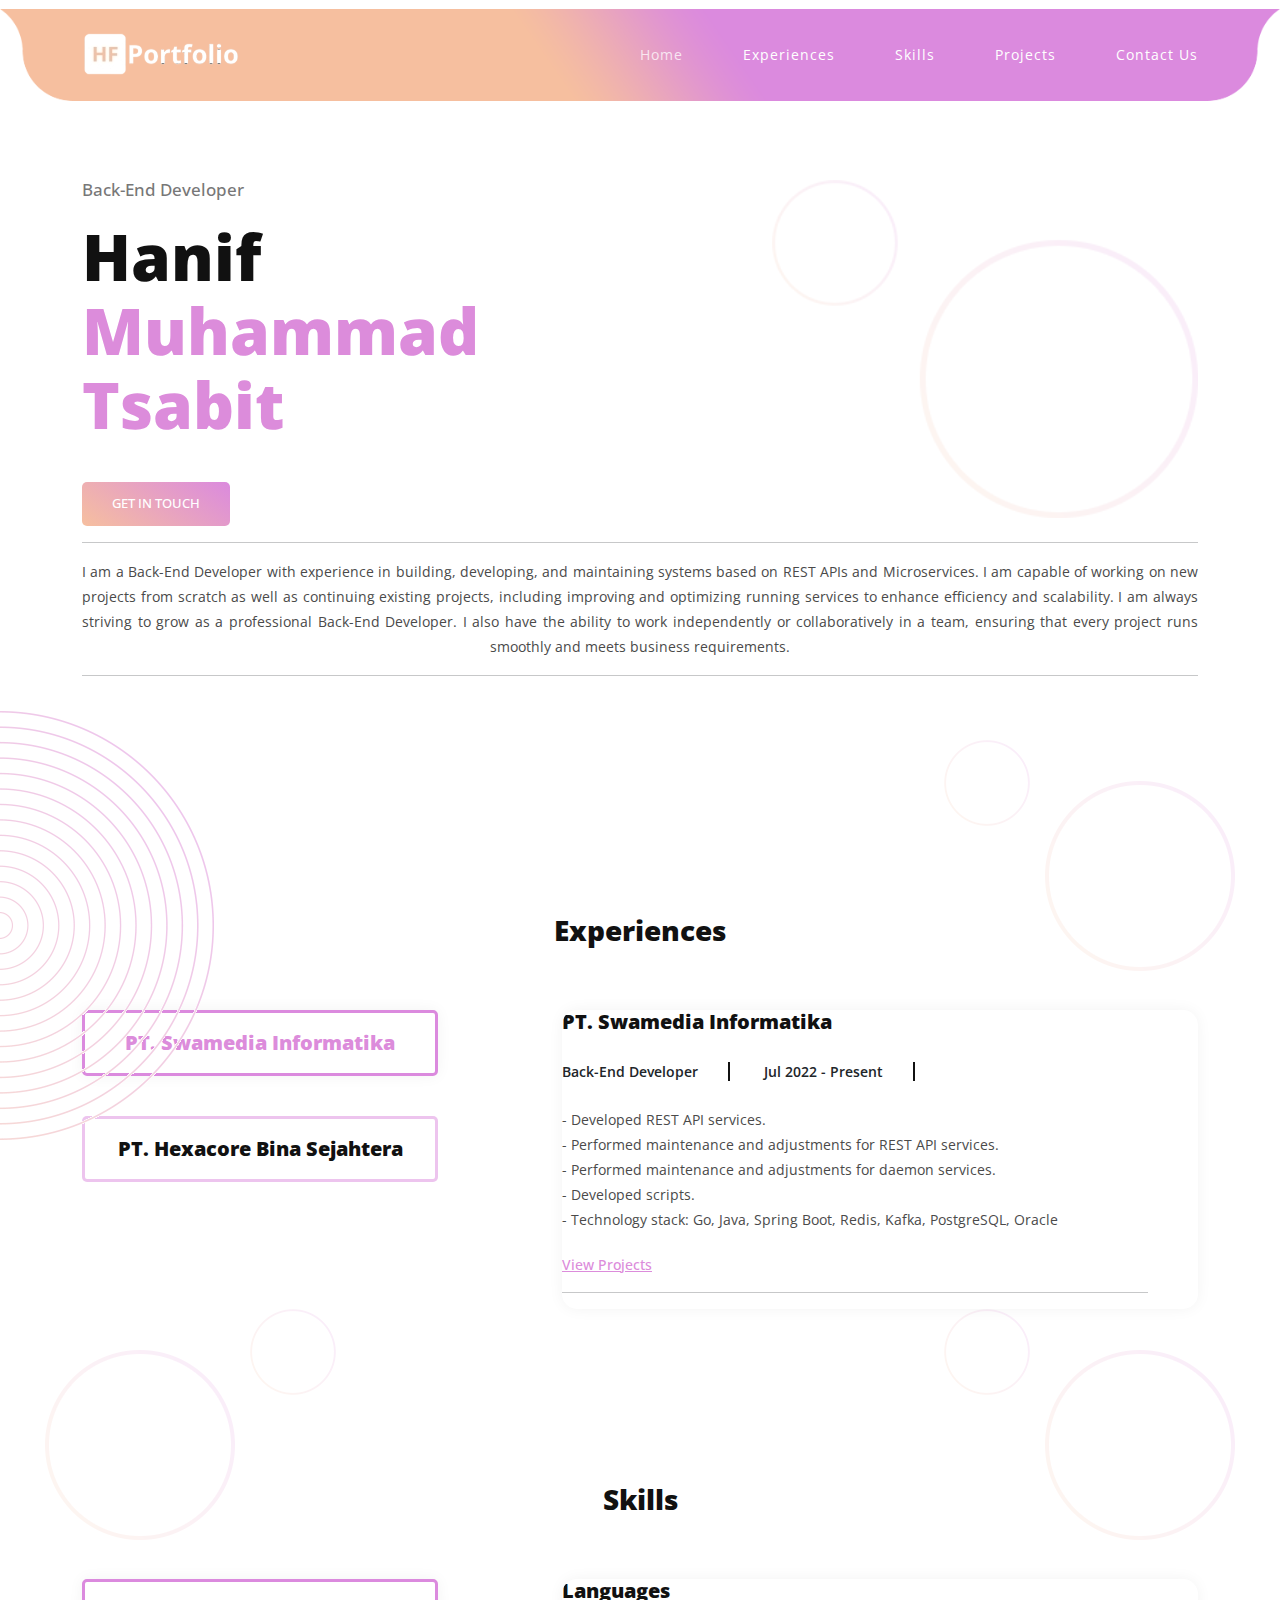
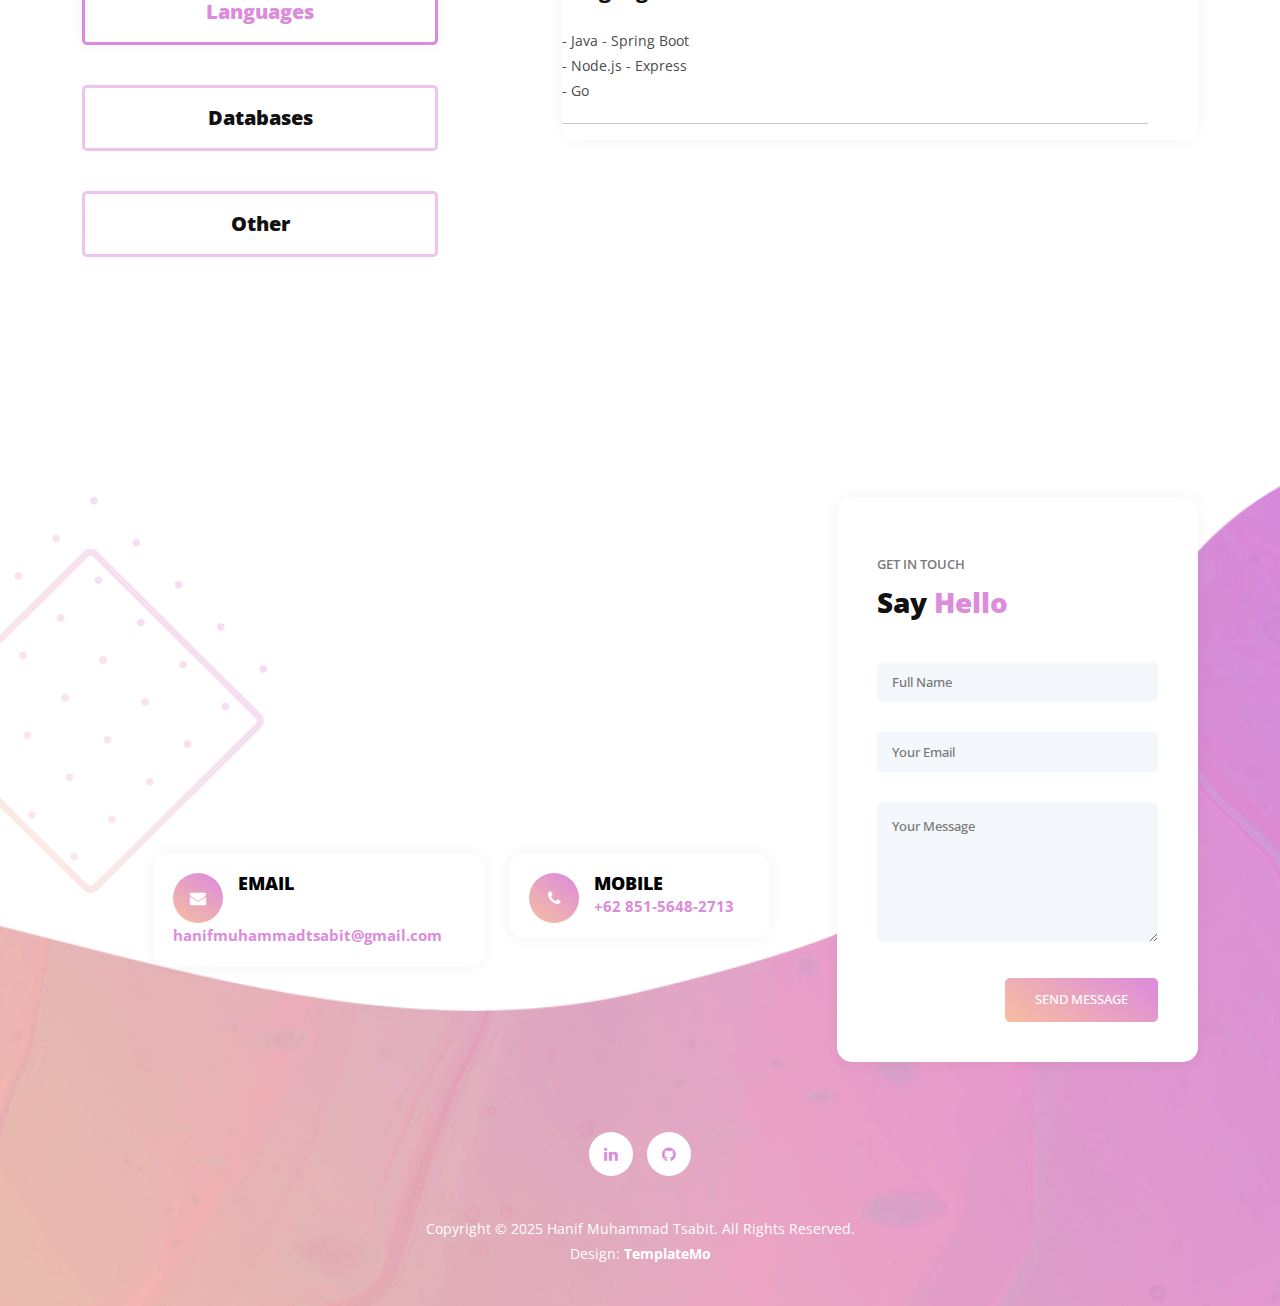
<file: index.html>
<!DOCTYPE html>
<html lang="en">

  <head>

    <meta charset="utf-8">
    <meta name="viewport" content="width=device-width, initial-scale=1, shrink-to-fit=no">
    <meta name="description" content="">
    <meta name="author" content="">
    <link href="https://fonts.googleapis.com/css?family=Open+Sans:100,200,300,400,500,600,700,800,900" rel="stylesheet">

    <title>HF - Portfolio</title>

    <!-- Bootstrap core CSS -->
    <link href="vendor/bootstrap/css/bootstrap.min.css" rel="stylesheet">


    <!-- Additional CSS Files -->
    <link rel="stylesheet" href="assets/css/fontawesome.css">
    <link rel="stylesheet" href="assets/css/templatemo-eduwell-style.css">
    <link rel="stylesheet" href="assets/css/owl.css">
    <link rel="stylesheet" href="assets/css/lightbox.css">
<!--

TemplateMo 573 EduWell

https://templatemo.com/tm-573-eduwell

-->
  </head>

<body>


  <!-- ***** Header Area Start ***** -->
  <header class="header-area header-sticky">
      <div class="container">
          <div class="row">
              <div class="col-12">
                  <nav class="main-nav">
                      <!-- ***** Logo Start ***** -->
                      <a href="index.html" class="logo">
                          <img src="assets/images/hf-portfolio.png" alt="EduWell Template">
                      </a>
                      <!-- ***** Logo End ***** -->
                      <!-- ***** Menu Start ***** -->
                      <ul class="nav">
                          <li class="scroll-to-section"><a href="#top" class="active">Home</a></li>
                          <li class="scroll-to-section"><a href="#experiences">Experiences</a></li>
                          <li class="scroll-to-section"><a href="#skills">Skills</a></li>
                          <li><a href="projects/hf-projects.html" target="_blank">Projects</a></li>
                          <li class="scroll-to-section"><a href="#contact-section">Contact Us</a></li> 
                      </ul>        
                      <a class='menu-trigger'>
                          <span>Menu</span>
                      </a>
                      <!-- ***** Menu End ***** -->
                  </nav>
              </div>
          </div>
      </div>
  </header>
  <!-- ***** Header Area End ***** -->

  <!-- ***** Main Banner Area Start ***** -->
  <section class="main-banner" id="top">
    <div class="container">
      <div class="row">
        <div class="col-lg-6 align-self-center">
          <div class="header-text">
            <h6>Back-End Developer</h6>
            <h2>Hanif <em>Muhammad Tsabit</em></h2>
            <div class="main-button-gradient">
              <div class="scroll-to-section"><a href="#contact-section">Get in Touch</a></div>
            </div>
          </div>
        </div>
        <div class="col-lg-6">
          <div class="right-image">
            <img src="assets/images/our-courses-right-dec.png" alt="">
          </div>
        </div>
        <div class="col-lg-12">
          <div class="center-justified">
            <hr>  
            <p>
              I am a Back-End Developer with experience in building, developing, and maintaining systems based on REST APIs and Microservices. 
              I am capable of working on new projects from scratch as well as continuing existing projects, including improving and optimizing running services to enhance efficiency and scalability.
              I am always striving to grow as a professional Back-End Developer.
              I also have the ability to work independently or collaboratively in a team, ensuring that every project runs smoothly and meets business requirements.
            </p>
            <hr>
            <br>
            <br>
          </div>
        </div>
      </div>
    </div>
  </section>
  <!-- ***** Main Banner Area End ***** -->

  <section class="experience" id="experiences">
    <div class="container">
      <div class="row">
        <div class="col-lg-6 offset-lg-3">
          <div class="section-heading">
            <h4>Experiences <em></em></h4>
          </div>
        </div>
        <div class="col-lg-12">
          <div class="naccs">
            <div class="tabs">
              <div class="row">
                <div class="col-lg-4">
                  <div class="menu">
                    <div class="active gradient-border"><span>PT. Swamedia Informatika</span></div>
                    <div class="gradient-border"><span>PT. Hexacore Bina Sejahtera</span></div>
                  </div>
                </div>
                <div class="col-lg-8">
                  <ul class="nacc">
                    <li class="active">
                      <div>
                        <div class="content">
                          <h4>PT. Swamedia Informatika</h4>
                          <span>Back-End Developer</span>
                          <span>Jul 2022 - Present</span>
                          <br><br>
                          <p>- Developed REST API services.
                          <br>- Performed maintenance and adjustments for REST API services.
                          <br>- Performed maintenance and adjustments for daemon services.
                          <br>- Developed scripts.
                          <br>- Technology stack: Go, Java, Spring Boot, Redis, Kafka, PostgreSQL, Oracle</p>
                          <div class="text-button">
                            <a href="projects/swamedia-backend.html" target="_blank">View Projects</a>
                          </div>
                          <hr>
                        </div>
                      </div>
                    </li>
                    <li>
                      <div>
                        <div class="content">
                          <h4>PT. Hexacore Bina Sejahtera</h4>
                          <span>Back-End Developer</span>
                          <span>Jan 2022 - Jul 2022</span>
                          <br><br>
                          <p>- Developed RESTful APIs. 
                          <br>- Technology stack: Node.js, Express, Java, Spring Boot, Neo4j, PostgreSQL</p>
                          <div class="text-button">
                            <a href="projects/hexacore-backend.html" target="_blank">View Projects</a>
                          </div>
                          <hr>
                          <span>Web Developer</span>
                          <span>Nov 2020 - Jan 2022</span>
                          <br><br>
                          <p>- Performed maintenance and improvements on web-based applications.
                          <br>- Worked with teams using Git.
                          <br>- Technology stack: Node.js, Express, Semantic UI, Pug HTML</p>
                          <div class="text-button">
                            <a href="projects/hexacore-web.html" target="_blank">View Projects</a>
                          </div>
                          <hr>
                        </div>
                      </div>
                    </li>
                  </ul>
                </div>
              </div>
            </div>
          </div>
        </div>
      </div>
    </div>
  </section>

  <section class="skill" id="skills">
    <div class="container">
      <div class="row">
        <div class="col-lg-6 offset-lg-3">
          <div class="section-heading">
            <h4>Skills <em></em></h4>
          </div>
        </div>
        <div class="col-lg-12">
          <div class="naccs">
            <div class="tabs">
              <div class="row">
                <div class="col-lg-4">
                  <div class="menu">
                    <div class="active gradient-border"><span>Languages</span></div>
                    <div class="gradient-border"><span>Databases</span></div>
                    <div class="gradient-border"><span>Other</span></div>
                  </div>
                </div>
                <div class="col-lg-8">
                  <ul class="nacc">
                    <li class="active">
                      <div>
                        <div class="content">
                          <h4>Languages</h4>
                          <p>- Java - Spring Boot 
                          <br>- Node.js - Express
                          <br>- Go</p>
                          <hr>
                        </div>
                      </div>
                    </li>
                    <li>
                      <div>
                        <div class="content">
                          <h4>Databases</h4>
                          <p>- PostgreSQL 
                          <br>- Oracle
                          <br>- Redis
                          <br>- Neo4j</p>
                          <hr>
                        </div>
                      </div>
                    </li>
                    <li>
                      <div>
                        <div class="content">
                          <h4>Other</h4>
                          <p>- Kafka 
                          <br>- Git
                          <br>- Docker
                          <br>- Grafana</p>
                          <hr>
                        </div>
                      </div>
                    </li>
                  </ul>
                </div>
              </div>
            </div>
          </div>
        </div>
      </div>
    </div>
  </section>

  <section class="contact-us" id="contact-section">
    <div class="container">
      <div class="row">
        <div class="col-lg-9">
          <div id="map">
          
            <!-- You just need to go to Google Maps for your own map point, and copy the embed code from Share -> Embed a map section -->
            <iframe src="https://www.google.com/maps/embed?pb=!1m14!1m8!1m3!1d1014065.5536292504!2d106.9457111!3d-6.8673934!3m2!1i1024!2i768!4f13.1!3m3!1m2!1s0x2e68e6398252477f%3A0xbc18a454fc8e9d7e!2sWest%20Java!5e0!3m2!1sen!2sid!4v1737302751236!5m2!1sen!2sid" width="100%" height="420px" frameborder="0" style="border:0; border-radius: 15px; position: relative; z-index: 2;" allowfullscreen=""></iframe>
            <div class="row">
              <div class="col-lg-5 offset-lg-1">
                <div class="contact-info">
                  <a href="mailto:hanifmuhammadtsabit@gmail.com">
                    <div class="icon">
                      <i class="fa fa-envelope"></i>
                    </div>
                    <h4>Email</h4>
                    <span>hanifmuhammadtsabit@gmail.com</a></span>
                  </a>
                </div>
              </div>
              <div class="col-lg-4">
                <div class="contact-info">
                  <a href="http://api.whatsapp.com/send?phone=6285156482713" target="_blank">
                    <div class="icon">
                      <i class="fa fa-phone"></i>
                    </div>
                    <h4>Mobile</h4>
                    <span>+62 851-5648-2713</span>
                  </a>
                </div>
              </div>
            </div>
          </div>
        </div>
        <div class="col-lg-3">
          <form id="contact" action="" method="post">
            <div class="row">
              <div class="col-lg-12">
                <div class="section-heading">
                  <h6>Get in Touch</h6>
                  <h4>Say <em>Hello</em></h4>
                </div>
              </div>
              <div class="col-lg-12">
                <fieldset>
                  <input type="name" name="name" id="name" placeholder="Full Name" autocomplete="on" required>
                </fieldset>
              </div>
              <div class="col-lg-12">
                <fieldset>
                  <input type="text" name="email" id="email" pattern="[^ @]*@[^ @]*" placeholder="Your Email" required="">
                </fieldset>
              </div>
              <div class="col-lg-12">
                <fieldset>
                  <textarea name="message" id="message" placeholder="Your Message"></textarea>
                </fieldset>
              </div>
              <div class="col-lg-12">
                <fieldset>
                  <button type="submit" id="form-submit" class="main-gradient-button">Send Message</button>
                </fieldset>
              </div>
            </div>
          </form>
        </div>
        <div class="col-lg-12">
          <ul class="social-icons">
            <li><a href="https://linkedin.com/in/hanifmtsabit" target="_blank"><i class="fa fa-linkedin"></i></a></li>
            <li><a href="https://github.com/hanifmt" target="_blank"><i class="fa fa-github"></i></a></li>
          </ul>
        </div>
        <div class="col-lg-12">
          <p class="copyright">Copyright © 2025 Hanif Muhammad Tsabit. All Rights Reserved. 
          
          <br>Design: <a rel="sponsored" href="https://templatemo.com" target="_blank">TemplateMo</a></p>
        </div>
      </div>
    </div>
  </section>

  <!-- Scripts -->
  <!-- Bootstrap core JavaScript -->
    <script src="vendor/jquery/jquery.min.js"></script>
    <script src="vendor/bootstrap/js/bootstrap.bundle.min.js"></script>

    <script src="assets/js/isotope.min.js"></script>
    <script src="assets/js/owl-carousel.js"></script>
    <script src="assets/js/lightbox.js"></script>
    <script src="assets/js/tabs.js"></script>
    <script src="assets/js/video.js"></script>
    <script src="assets/js/slick-slider.js"></script>
    <script src="assets/js/custom.js"></script>
    <script>
        //according to loftblog tut
        $('.nav li:first').addClass('active');

        var showSection = function showSection(section, isAnimate) {
          var
          direction = section.replace(/#/, ''),
          reqSection = $('.section').filter('[data-section="' + direction + '"]'),
          reqSectionPos = reqSection.offset().top - 0;

          if (isAnimate) {
            $('body, html').animate({
              scrollTop: reqSectionPos },
            800);
          } else {
            $('body, html').scrollTop(reqSectionPos);
          }

        };

        var checkSection = function checkSection() {
          $('.section').each(function () {
            var
            $this = $(this),
            topEdge = $this.offset().top - 80,
            bottomEdge = topEdge + $this.height(),
            wScroll = $(window).scrollTop();
            if (topEdge < wScroll && bottomEdge > wScroll) {
              var
              currentId = $this.data('section'),
              reqLink = $('a').filter('[href*=\\#' + currentId + ']');
              reqLink.closest('li').addClass('active').
              siblings().removeClass('active');
            }
          });
        };

        $('.main-menu, .responsive-menu, .scroll-to-section').on('click', 'a', function (e) {
          e.preventDefault();
          showSection($(this).attr('href'), true);
        });

        $(window).scroll(function () {
          checkSection();
        });
    </script>
</body>

</html>
</file>
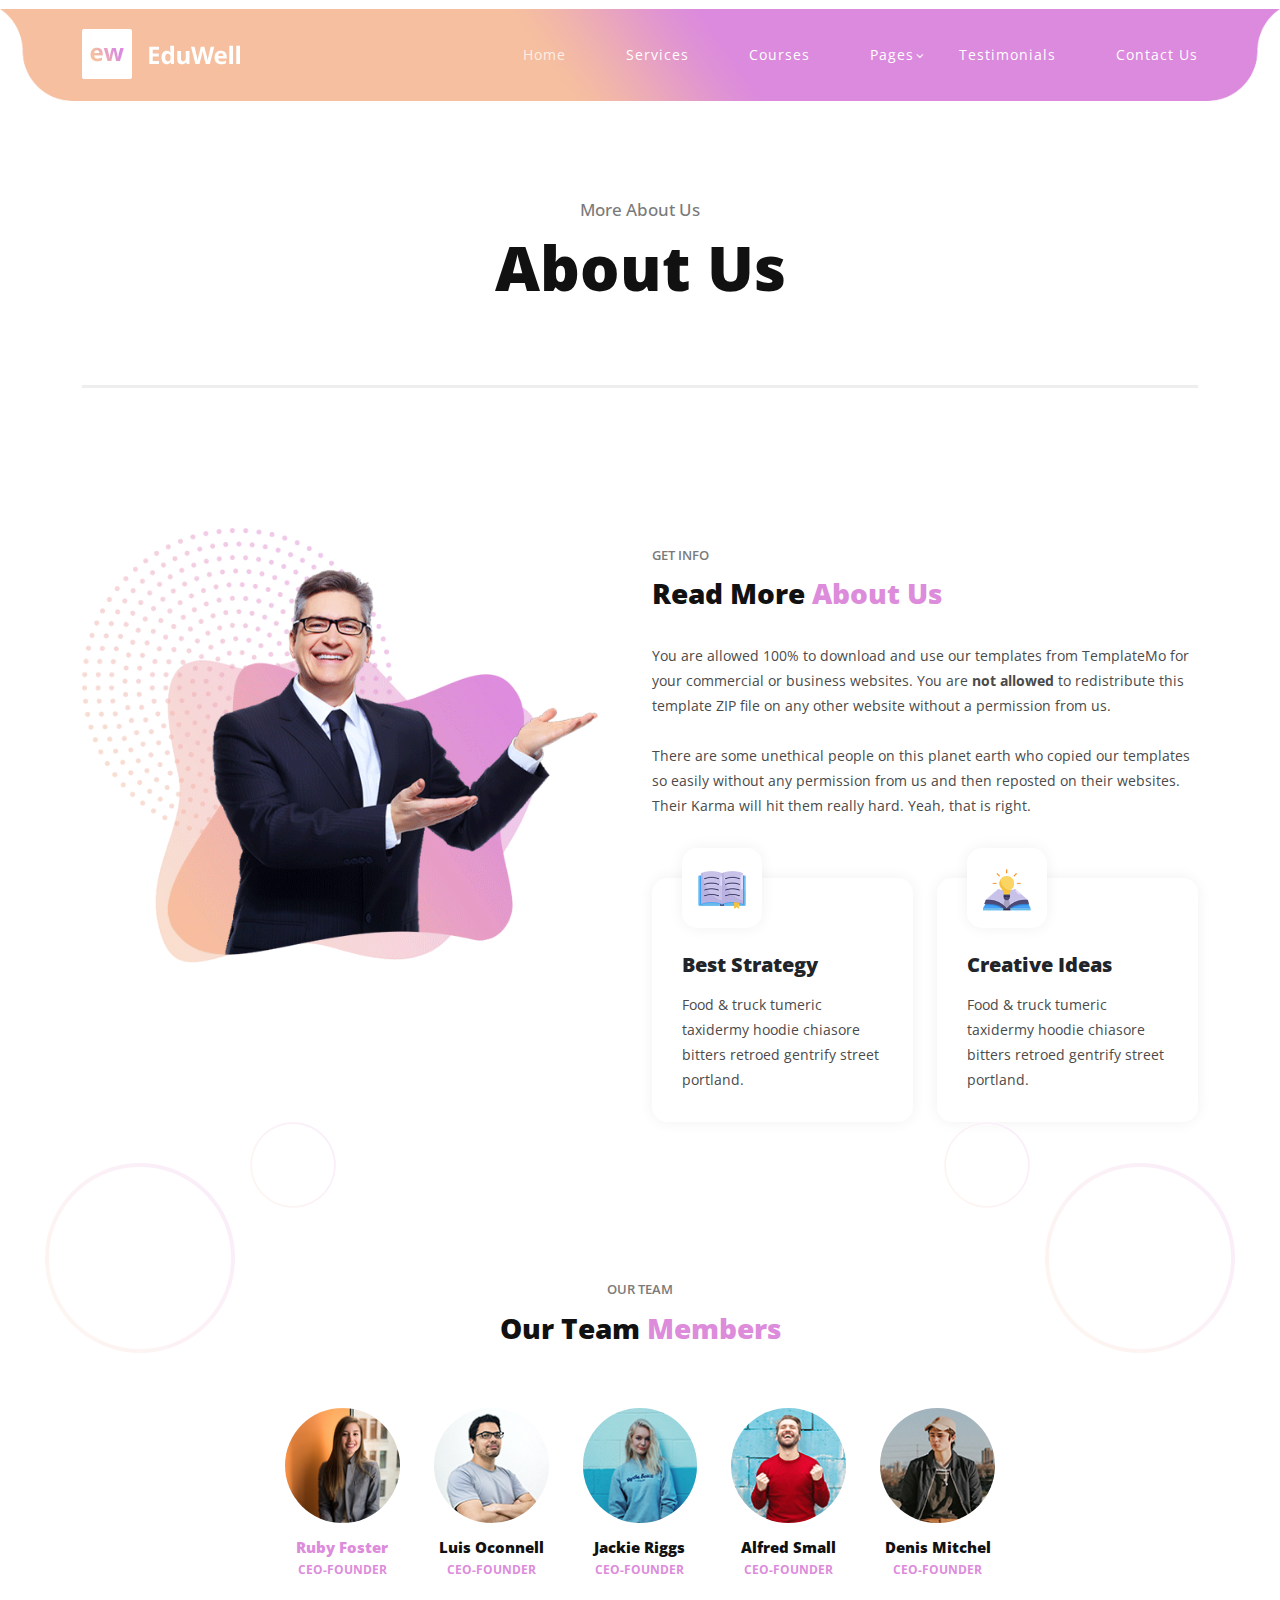
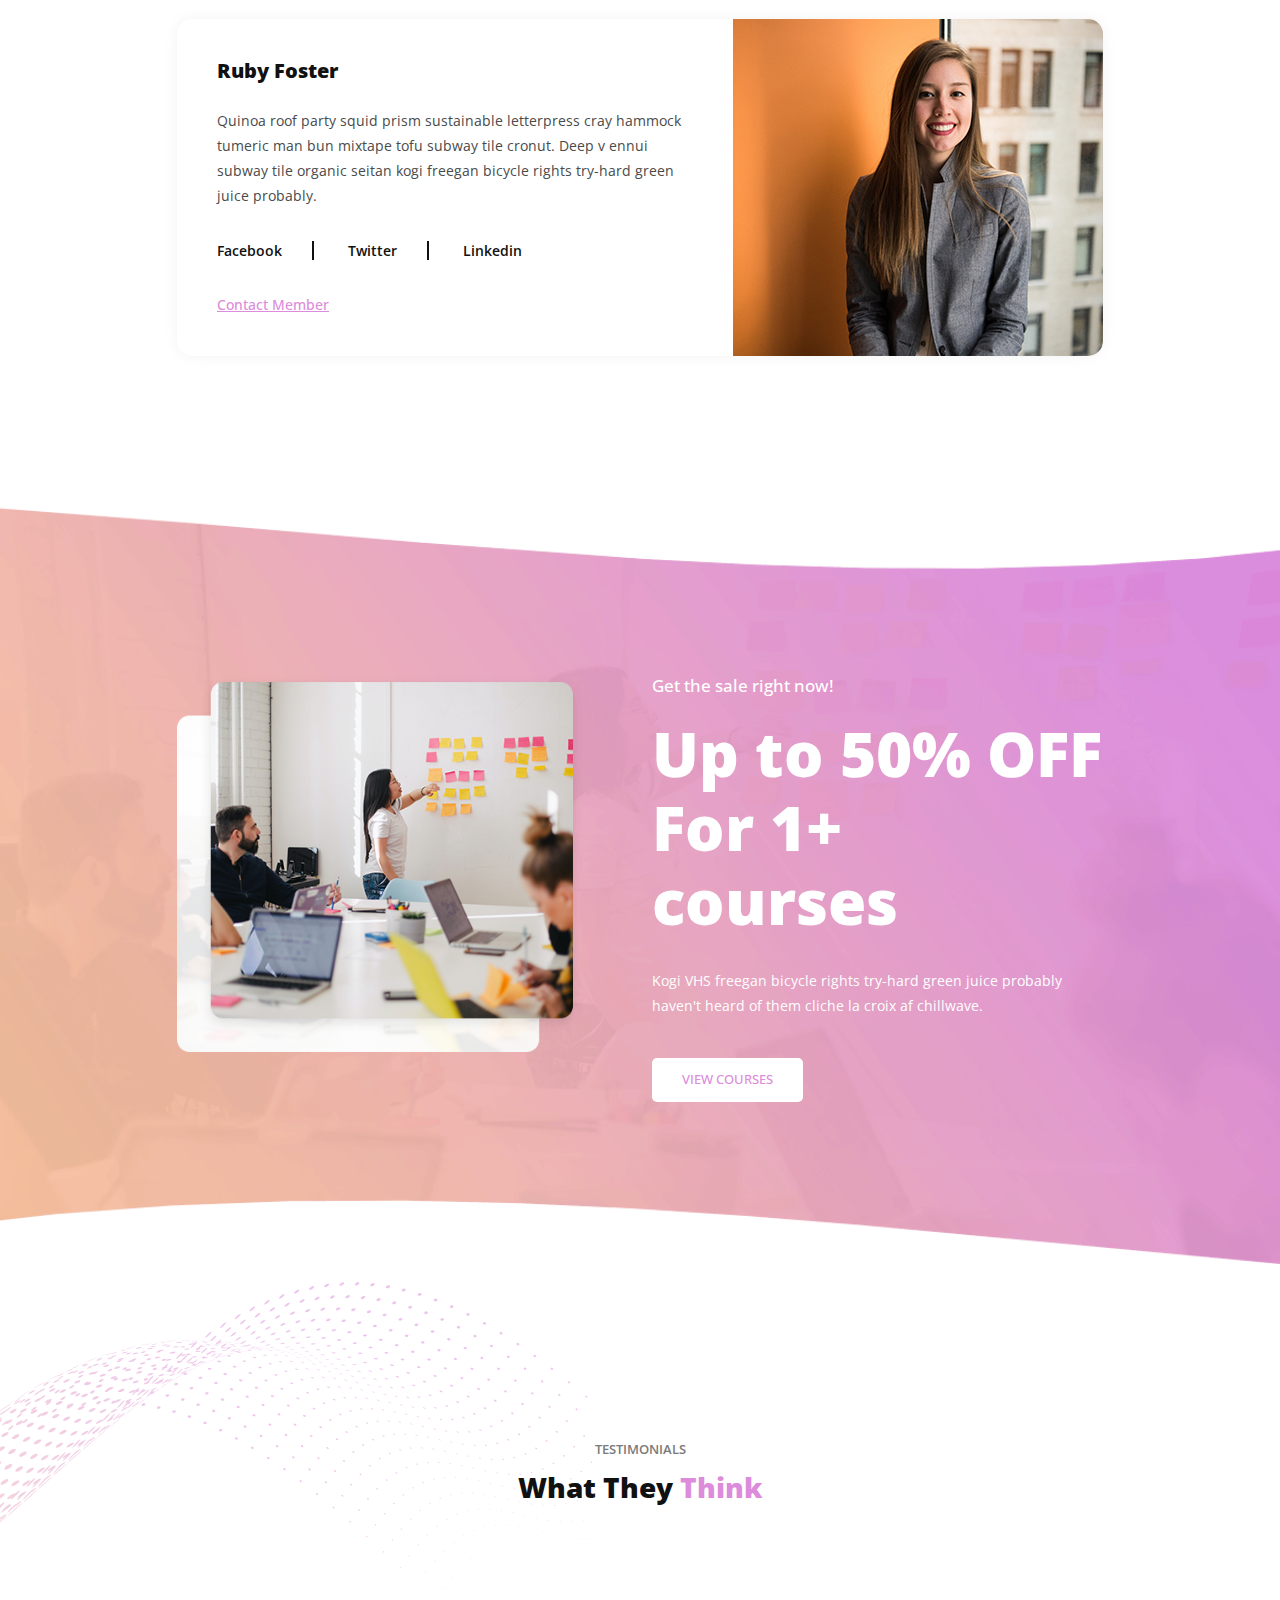
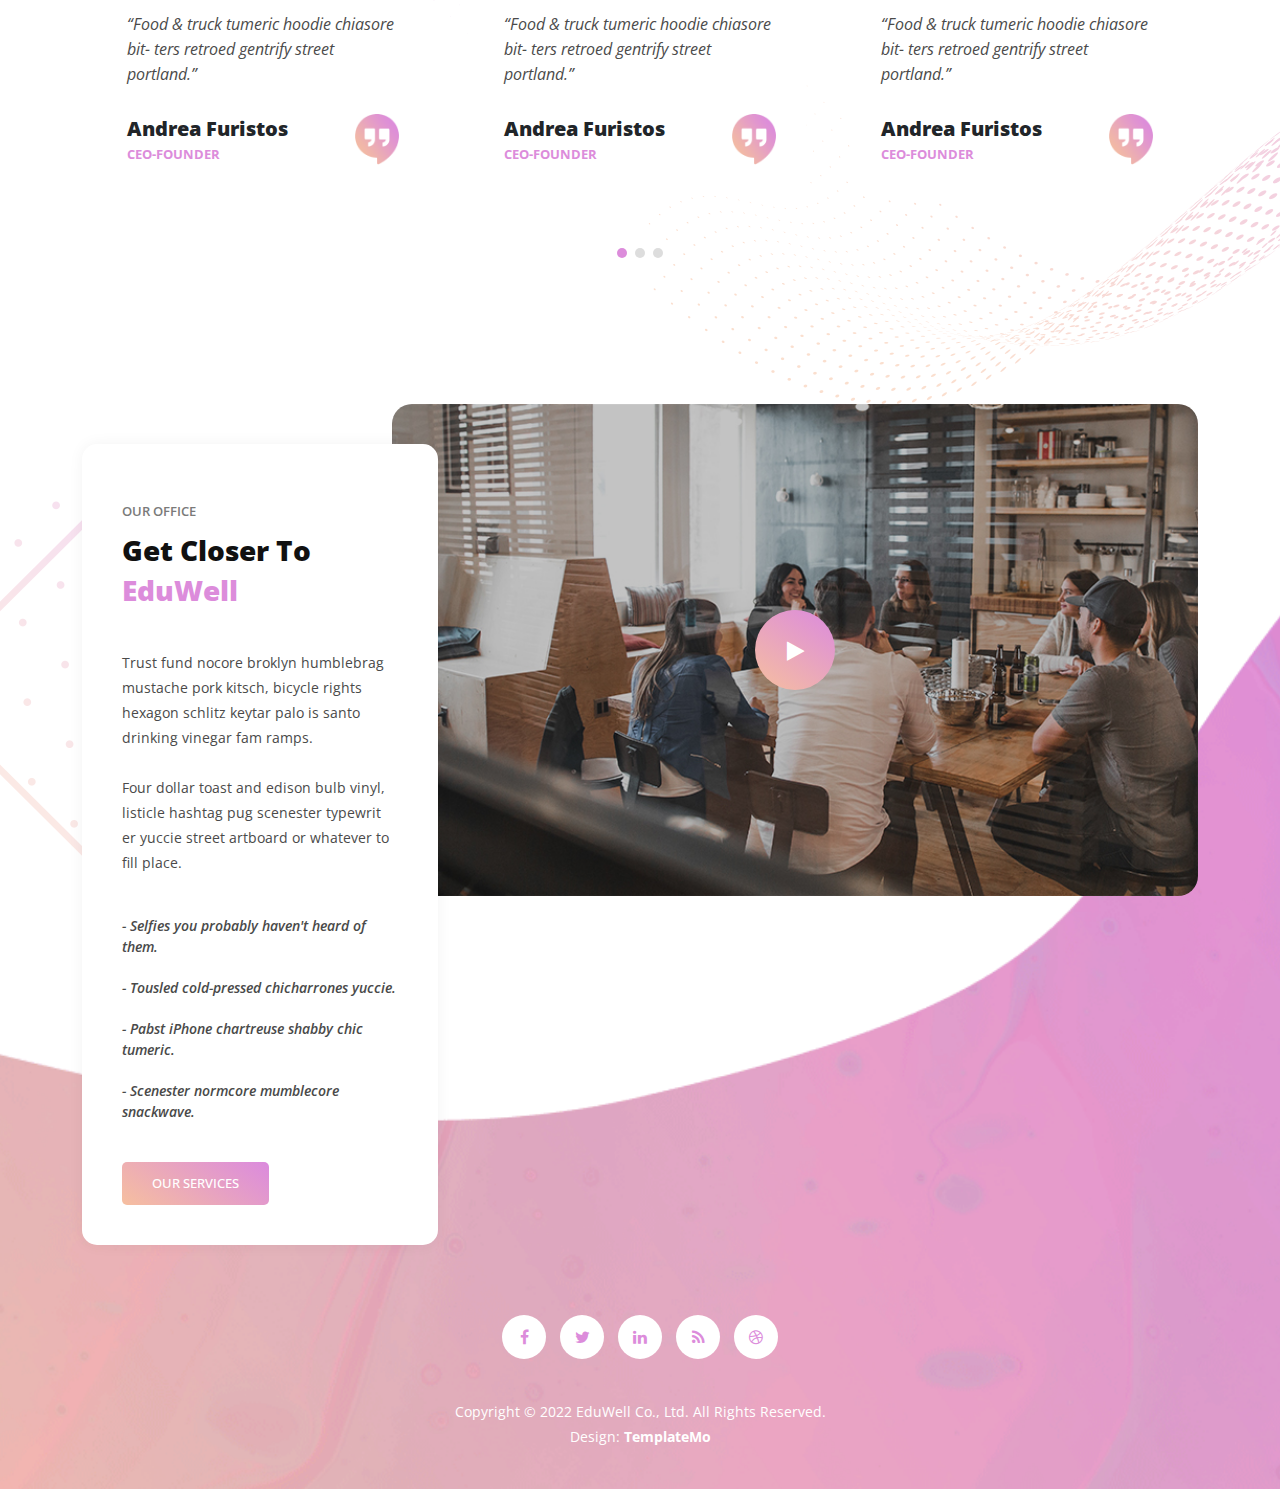
<file: about-us.html>
<!DOCTYPE html>
<html lang="en">

  <head>

    <meta charset="utf-8">
    <meta name="viewport" content="width=device-width, initial-scale=1, shrink-to-fit=no">
    <meta name="description" content="">
    <meta name="author" content="">
    <link href="https://fonts.googleapis.com/css?family=Open+Sans:100,200,300,400,500,600,700,800,900" rel="stylesheet">

    <title>EduWell - Education HTML5 Template</title>

    <!-- Bootstrap core CSS -->
    <link href="vendor/bootstrap/css/bootstrap.min.css" rel="stylesheet">


    <!-- Additional CSS Files -->
    <link rel="stylesheet" href="assets/css/fontawesome.css">
    <link rel="stylesheet" href="assets/css/templatemo-eduwell-style.css">
    <link rel="stylesheet" href="assets/css/owl.css">
    <link rel="stylesheet" href="assets/css/lightbox.css">
<!--

TemplateMo 573 EduWell

https://templatemo.com/tm-573-eduwell

-->
  </head>

<body>


  <!-- ***** Header Area Start ***** -->
  <header class="header-area header-sticky">
      <div class="container">
          <div class="row">
              <div class="col-12">
                <nav class="main-nav">
                  <!-- ***** Logo Start ***** -->
                  <a href="index.html" class="logo">
                      <img src="assets/images/templatemo-eduwell.png" alt="EduWell Template">
                  </a>
                  <!-- ***** Logo End ***** -->
                  <!-- ***** Menu Start ***** -->
                  <ul class="nav">
                    <li><a href="index.html" class="active">Home</a></li>
                    <li><a href="index.html">Services</a></li>
                    <li><a href="index.html">Courses</a></li>
                    <li class="has-sub">
                        <a href="javascript:void(0)">Pages</a>
                        <ul class="sub-menu">
                            <li><a href="about-us.html">About Us</a></li>
                            <li><a href="our-services.html">Our Services</a></li>
                            <li><a href="contact-us.html">Contact Us</a></li>
                        </ul>
                    </li>
                    <li><a href="index.html">Testimonials</a></li> 
                    <li><a href="index.html">Contact Us</a></li> 
                </ul>         
                  <a class='menu-trigger'>
                      <span>Menu</span>
                  </a>
                  <!-- ***** Menu End ***** -->
                </nav>
              </div>
          </div>
      </div>
  </header>
  <!-- ***** Header Area End ***** -->

  <section class="page-heading">
    <div class="container">
      <div class="row">
        <div class="col-lg-12">
          <div class="header-text">
            <h4>More About Us</h4>
            <h1>About Us</h1>
          </div>
        </div>
      </div>
    </div>
  </section>

  <section class="get-info">
    <div class="container">
      <div class="row">
        <div class="col-lg-6">
          <div class="left-image">
            <img src="assets/images/about-left-image.png" alt="">
          </div>
        </div>
        <div class="col-lg-6 align-self-center">
          <div class="section-heading">
            <h6>Get info</h6>
            <h4>Read More <em>About Us</em></h4>
            <p>You are allowed 100% to download and use our templates from TemplateMo for your commercial or business websites. You are <strong>not allowed</strong> to redistribute this template ZIP file on any other website without a permission from us.<br><br>There are some unethical people on this planet earth who copied our templates so easily without any permission from us and then reposted on their websites. Their Karma will hit them really hard. Yeah, that is right.</p>
          </div>
          <div class="row">
            <div class="col-lg-6">
              <div class="info-item">
                <div class="icon">
                  <img src="assets/images/service-icon-01.png" alt="">
                </div>
                <h4>Best Strategy</h4>
                <p>Food & truck tumeric taxidermy hoodie chiasore bitters retroed gentrify street portland.</p>
              </div>
            </div>
            <div class="col-lg-6">
              <div class="info-item">
                <div class="icon">
                  <img src="assets/images/service-icon-02.png" alt="">
                </div>
                <h4>Creative Ideas</h4>
                <p>Food & truck tumeric taxidermy hoodie chiasore bitters retroed gentrify street portland.</p>
              </div>
            </div>
          </div>
        </div>
      </div>
    </div>
  </section>

  <section class="our-team">
    <div class="container">
      <div class="row">
        <div class="col-lg-6 offset-lg-3">
          <div class="section-heading">
            <h6>Our Team</h6>
            <h4>Our Team <em>Members</em></h4>
          </div>
        </div>
        <div class="col-lg-10 offset-lg-1">
          <div class="naccs">
            <div class="tabs">
              <div class="row">
                <div class="col-lg-12">
                  <div class="menu">
                    <div class="active">
                      <img src="assets/images/team-member-thumb-01.jpg" alt="">
                      <h4>Ruby Foster</h4>
                      <span>CEO-FOUNDER</span>
                    </div>
                    <div>
                      <img src="assets/images/team-member-thumb-03.jpg" alt="">
                      <h4>Luis Oconnell</h4>
                      <span>CEO-FOUNDER</span>
                    </div>
                    <div>
                      <img src="assets/images/team-member-thumb-02.jpg" alt="">
                      <h4>Jackie Riggs</h4>
                      <span>CEO-FOUNDER</span>
                    </div>
                    <div>
                      <img src="assets/images/team-member-thumb-04.jpg" alt="">
                      <h4>Alfred Small</h4>
                      <span>CEO-FOUNDER</span>
                    </div>
                    <div>
                      <img src="assets/images/team-member-thumb-05.jpg" alt="">
                      <h4>Denis Mitchel</h4>
                      <span>CEO-FOUNDER</span>
                    </div>
                  </div>
                </div>
                <div class="col-lg-12">
                  <ul class="nacc">
                    <li class="active">
                      <div>
                        <div class="left-content">
                          <h4>Ruby Foster</h4>
                          <p>Quinoa roof party squid prism sustainable letterpress cray hammock tumeric man bun mixtape tofu subway tile cronut. Deep v ennui subway tile organic seitan kogi freegan bicycle rights try-hard green juice probably.</p>
                          <span><a href="#">Facebook</a></span>
                          <span><a href="#">Twitter</a></span>
                          <span class="last-span"><a href="#">Linkedin</a></span>
                          <div class="text-button">
                            <a href="contact-us.html">Contact Member</a>
                          </div>
                        </div>
                        <div class="right-image">
                          <img src="assets/images/team-member-01.jpg" alt="">
                        </div>
                      </div>
                    </li>
                    <li>
                      <div>
                        <div class="left-content">
                          <h4>Luis Oconnell</h4>
                          <p>Quinoa roof party squid prism sustainable letterpress cray hammock tumeric man bun mixtape tofu subway tile cronut. Deep v ennui subway tile organic seitan kogi freegan bicycle rights try-hard green juice probably.</p>
                          <span><a href="#">Facebook</a></span>
                          <span><a href="#">Twitter</a></span>
                          <span class="last-span"><a href="#">Linkedin</a></span>
                          <div class="text-button">
                            <a href="contact-us.html">Contact Member</a>
                          </div>
                        </div>
                        <div class="right-image">
                          <img src="assets/images/team-member-03.jpg" alt="">
                        </div>
                      </div>
                    </li>
                    <li>
                      <div>
                        <div class="left-content">
                          <h4>Jackie Riggs</h4>
                          <p>Quinoa roof party squid prism sustainable letterpress cray hammock tumeric man bun mixtape tofu subway tile cronut. Deep v ennui subway tile organic seitan kogi freegan bicycle rights try-hard green juice probably.</p>
                          <span><a href="#">Facebook</a></span>
                          <span><a href="#">Twitter</a></span>
                          <span class="last-span"><a href="#">Linkedin</a></span>
                          <div class="text-button">
                            <a href="contact-us.html">Contact Member</a>
                          </div>
                        </div>
                        <div class="right-image">
                          <img src="assets/images/team-member-02.jpg" alt="">
                        </div>
                      </div>
                    </li>
                    <li>
                      <div>
                        <div class="left-content">
                          <h4>Alfred Small</h4>
                          <p>Quinoa roof party squid prism sustainable letterpress cray hammock tumeric man bun mixtape tofu subway tile cronut. Deep v ennui subway tile organic seitan kogi freegan bicycle rights try-hard green juice probably.</p>
                          <span><a href="#">Facebook</a></span>
                          <span><a href="#">Twitter</a></span>
                          <span class="last-span"><a href="#">Linkedin</a></span>
                          <div class="text-button">
                            <a href="contact-us.html">Contact Member</a>
                          </div>
                        </div>
                        <div class="right-image">
                          <img src="assets/images/team-member-04.jpg" alt="">
                        </div>
                      </div>
                      </li>
                      <li>
                        <div>
                          <div class="left-content">
                            <h4>Dennis Mitchel</h4>
                            <p>Quinoa roof party squid prism sustainable letterpress cray hammock tumeric man bun mixtape tofu subway tile cronut. Deep v ennui subway tile organic seitan kogi freegan bicycle rights try-hard green juice probably.</p>
                            <span><a href="#">Facebook</a></span>
                            <span><a href="#">Twitter</a></span>
                            <span class="last-span"><a href="#">Linkedin</a></span>
                            <div class="text-button">
                              <a href="contact-us.html">Contact Member</a>
                            </div>
                          </div>
                          <div class="right-image">
                            <img src="assets/images/team-member-05.jpg" alt="">
                          </div>
                        </div>
                        </li>
                    </ul>
                </div>
              </div>
            </div>
          </div>
        </div>
      </div>
    </div>
  </section>

  <section class="simple-cta">
    <div class="container">
      <div class="row">
        <div class="col-lg-5 offset-lg-1">
          <div class="left-image">
            <img src="assets/images/cta-left-image.png" alt="">
          </div>
        </div>
        <div class="col-lg-5 align-self-center">
          <h6>Get the sale right now!</h6>
          <h4>Up to 50% OFF For 1+ courses</h4>
          <p>Kogi VHS freegan bicycle rights try-hard green juice probably haven't heard of them cliche la croix af chillwave.</p>
          <div class="white-button">
            <a href="contact-us.html">View Courses</a>
          </div>
        </div>
      </div>
    </div>
  </section>

  <section class="testimonials">
    <div class="container">
      <div class="row">
        <div class="col-lg-12">
          <div class="section-heading">
            <h6>Testimonials</h6>
            <h4>What They <em>Think</em></h4>
          </div>
        </div>
        <div class="col-lg-12">
          <div class="owl-testimonials owl-carousel" style="position: relative; z-index: 5;">
            <div class="item">
              <p>“Food & truck tumeric hoodie chiasore bit-
                ters retroed gentrify street portland.”</p>
                <h4>Andrea Furistos</h4>
                <span>CEO-FOUNDER</span>
                <img src="assets/images/quote.png" alt="">
            </div>
            <div class="item">
              <p>“Food & truck tumeric hoodie chiasore bit-
                ters retroed gentrify street portland.”</p>
                <h4>Andrea Furistos</h4>
                <span>CEO-FOUNDER</span>
                <img src="assets/images/quote.png" alt="">
            </div>
            <div class="item">
              <p>“Food & truck tumeric hoodie chiasore bit-
                ters retroed gentrify street portland.”</p>
                <h4>Andrea Furistos</h4>
                <span>CEO-FOUNDER</span>
                <img src="assets/images/quote.png" alt="">
            </div>
            <div class="item">
              <p>“Food & truck tumeric hoodie chiasore bit-
                ters retroed gentrify street portland.”</p>
                <h4>Andrea Furistos</h4>
                <span>CEO-FOUNDER</span>
                <img src="assets/images/quote.png" alt="">
            </div>
            <div class="item">
              <p>“Food & truck tumeric hoodie chiasore bit-
                ters retroed gentrify street portland.”</p>
                <h4>Andrea Furistos</h4>
                <span>CEO-FOUNDER</span>
                <img src="assets/images/quote.png" alt="">
            </div>
            <div class="item">
              <p>“Food & truck tumeric hoodie chiasore bit-
                ters retroed gentrify street portland.”</p>
                <h4>Andrea Furistos</h4>
                <span>CEO-FOUNDER</span>
                <img src="assets/images/quote.png" alt="">
            </div>
            <div class="item">
              <p>“Food & truck tumeric hoodie chiasore bit-
                ters retroed gentrify street portland.”</p>
                <h4>Andrea Furistos</h4>
                <span>CEO-FOUNDER</span>
                <img src="assets/images/quote.png" alt="">
            </div>
            <div class="item">
              <p>“Food & truck tumeric hoodie chiasore bit-
                ters retroed gentrify street portland.”</p>
                <h4>Andrea Furistos</h4>
                <span>CEO-FOUNDER</span>
                <img src="assets/images/quote.png" alt="">
            </div>
          </div>
        </div>
      </div>
    </div>
  </section>

  <section class="contact-us our-office">
    <div class="container">
      <div class="row">
        <div class="col-lg-4">
          <div class="left-info">
            <div class="section-heading">
              <h6>Our Office</h6>
              <h4>Get closer to <em>EduWell</em></h4>
            </div>
            <p>Trust fund nocore broklyn humblebrag mustache
              pork kitsch, bicycle rights hexagon schlitz keytar palo is
              santo drinking vinegar fam ramps. <br><br>Four dollar toast and
              edison bulb vinyl, listicle hashtag pug scenester typewrit
              er yuccie street artboard or whatever to fill place.</p>
            <ul>
              <li>- Selfies you probably haven't heard of them.</li>
              <li>- Tousled cold-pressed chicharrones yuccie.</li>
              <li>- Pabst iPhone chartreuse shabby chic tumeric.</li>
              <li>- Scenester normcore mumblecore snackwave.</li>
            </ul>
            <div class="main-button-gradient">
              <a href="our-services.html">Our Services</a>
            </div>
          </div>
        </div>
        <div class="col-lg-8">
          <div id="video">
            <div class="thumb">
              <img src="assets/images/video-thumb.jpg" alt="">
              <div class="play-button">
                <a rel="nofollow" href="https://www.youtube.com/templatemo" target="_blank"><i class="fa fa-play"></i></a>
              </div>
            </div>
          </div>
        </div>
        <div class="col-lg-12">
          <ul class="social-icons">
            <li><a href="#"><i class="fa fa-facebook"></i></a></li>
            <li><a href="#"><i class="fa fa-twitter"></i></a></li>
            <li><a href="#"><i class="fa fa-linkedin"></i></a></li>
            <li><a href="#"><i class="fa fa-rss"></i></a></li>
            <li><a href="#"><i class="fa fa-dribbble"></i></a></li>
          </ul>
        </div>
        <div class="col-lg-12">
          <p class="copyright">Copyright © 2022 EduWell Co., Ltd. All Rights Reserved. 
          
          <br>Design: <a rel="sponsored" href="https://templatemo.com" target="_blank">TemplateMo</a></p>
        </div>
      </div>
    </div>
  </section>

  <!-- Scripts -->
  <!-- Bootstrap core JavaScript -->
    <script src="vendor/jquery/jquery.min.js"></script>
    <script src="vendor/bootstrap/js/bootstrap.bundle.min.js"></script>

    <script src="assets/js/isotope.min.js"></script>
    <script src="assets/js/owl-carousel.js"></script>
    <script src="assets/js/lightbox.js"></script>
    <script src="assets/js/tabs.js"></script>
    <script src="assets/js/video.js"></script>
    <script src="assets/js/slick-slider.js"></script>
    <script src="assets/js/custom.js"></script>
    <script>
        //according to loftblog tut
        $('.nav li:first').addClass('active');

        var showSection = function showSection(section, isAnimate) {
          var
          direction = section.replace(/#/, ''),
          reqSection = $('.section').filter('[data-section="' + direction + '"]'),
          reqSectionPos = reqSection.offset().top - 0;

          if (isAnimate) {
            $('body, html').animate({
              scrollTop: reqSectionPos },
            800);
          } else {
            $('body, html').scrollTop(reqSectionPos);
          }

        };

        var checkSection = function checkSection() {
          $('.section').each(function () {
            var
            $this = $(this),
            topEdge = $this.offset().top - 80,
            bottomEdge = topEdge + $this.height(),
            wScroll = $(window).scrollTop();
            if (topEdge < wScroll && bottomEdge > wScroll) {
              var
              currentId = $this.data('section'),
              reqLink = $('a').filter('[href*=\\#' + currentId + ']');
              reqLink.closest('li').addClass('active').
              siblings().removeClass('active');
            }
          });
        };

        $('.main-menu, .responsive-menu, .scroll-to-section').on('click', 'a', function (e) {
          e.preventDefault();
          showSection($(this).attr('href'), true);
        });

        $(window).scroll(function () {
          checkSection();
        });
    </script>
    
</body>
</html>
</file>
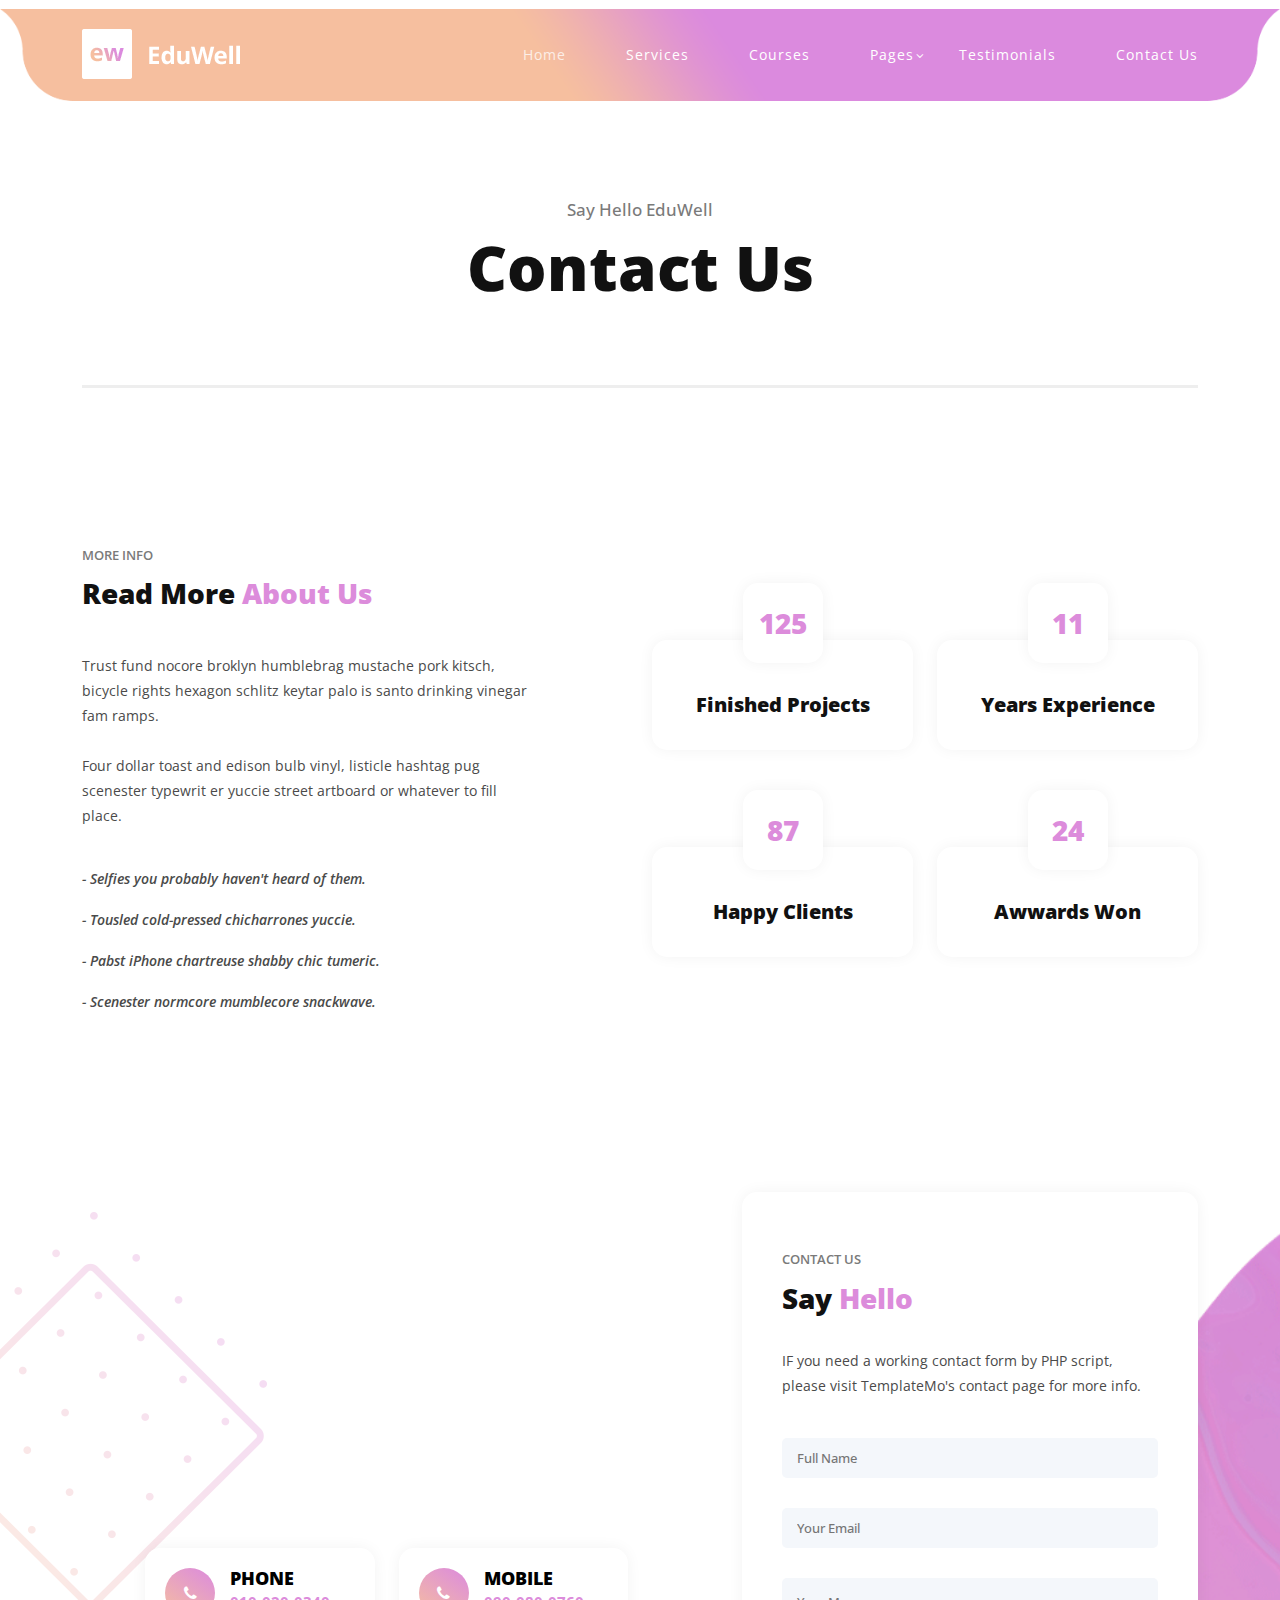
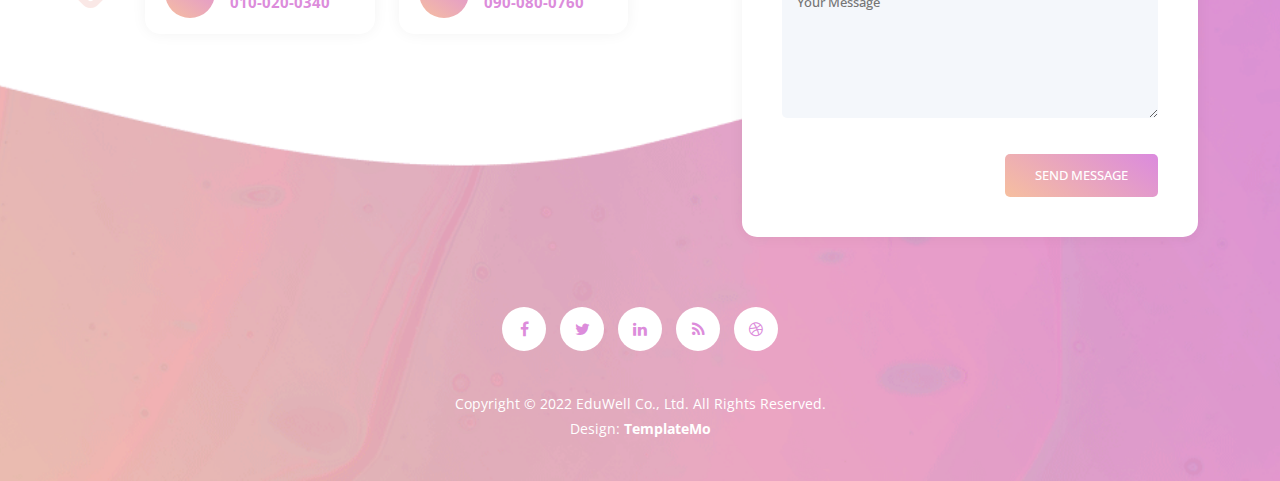
<file: contact-us.html>
<!DOCTYPE html>
<html lang="en">

  <head>

    <meta charset="utf-8">
    <meta name="viewport" content="width=device-width, initial-scale=1, shrink-to-fit=no">
    <meta name="description" content="">
    <meta name="author" content="">
    <link href="https://fonts.googleapis.com/css?family=Open+Sans:100,200,300,400,500,600,700,800,900" rel="stylesheet">

    <title>EduWell - Education HTML5 Template</title>

    <!-- Bootstrap core CSS -->
    <link href="vendor/bootstrap/css/bootstrap.min.css" rel="stylesheet">


    <!-- Additional CSS Files -->
    <link rel="stylesheet" href="assets/css/fontawesome.css">
    <link rel="stylesheet" href="assets/css/templatemo-eduwell-style.css">
    <link rel="stylesheet" href="assets/css/owl.css">
    <link rel="stylesheet" href="assets/css/lightbox.css">
<!--

TemplateMo 573 EduWell

https://templatemo.com/tm-573-eduwell

-->
  </head>

<body>


  <!-- ***** Header Area Start ***** -->
  <header class="header-area header-sticky">
      <div class="container">
          <div class="row">
              <div class="col-12">
                <nav class="main-nav">
                  <!-- ***** Logo Start ***** -->
                  <a href="index.html" class="logo">
                      <img src="assets/images/templatemo-eduwell.png" alt="EduWell Template">
                  </a>
                  <!-- ***** Logo End ***** -->
                  <!-- ***** Menu Start ***** -->
                  <ul class="nav">
                    <li><a href="index.html" class="active">Home</a></li>
                    <li><a href="index.html">Services</a></li>
                    <li><a href="index.html">Courses</a></li>
                    <li class="has-sub">
                        <a href="javascript:void(0)">Pages</a>
                        <ul class="sub-menu">
                            <li><a href="about-us.html">About Us</a></li>
                            <li><a href="our-services.html">Our Services</a></li>
                            <li><a href="contact-us.html">Contact Us</a></li>
                        </ul>
                    </li>
                    <li><a href="index.html">Testimonials</a></li> 
                    <li><a href="index.html">Contact Us</a></li> 
                  </ul>      
                  <a class='menu-trigger'>
                      <span>Menu</span>
                  </a>
                  <!-- ***** Menu End ***** -->
                </nav>
              </div>
          </div>
      </div>
  </header>
  <!-- ***** Header Area End ***** -->

  <section class="page-heading">
    <div class="container">
      <div class="row">
        <div class="col-lg-12">
          <div class="header-text">
            <h4>Say Hello EduWell</h4>
            <h1>Contact Us</h1>
          </div>
        </div>
      </div>
    </div>
  </section>

  <section class="more-info">
    <div class="container">
      <div class="row">
        <div class="col-lg-5">
          <div class="section-heading">
            <h6>More Info</h6>
            <h4>Read More <em>About Us</em></h4>
          </div>
          <p>Trust fund nocore broklyn humblebrag mustache
            pork kitsch, bicycle rights hexagon schlitz keytar palo is
            santo drinking vinegar fam ramps. <br><br>Four dollar toast and
            edison bulb vinyl, listicle hashtag pug scenester typewrit
            er yuccie street artboard or whatever to fill place.</p>
          <ul>
            <li>- Selfies you probably haven't heard of them.</li>
            <li>- Tousled cold-pressed chicharrones yuccie.</li>
            <li>- Pabst iPhone chartreuse shabby chic tumeric.</li>
            <li>- Scenester normcore mumblecore snackwave.</li>
          </ul>
        </div>
        <div class="col-lg-6 offset-lg-1 align-self-center">
          <div class="row">
            <div class="col-6">
              <div class="count-area-content">
                <div class="count-digit">125</div>
                <div class="count-title">Finished Projects</div>
              </div>
            </div>
            <div class="col-6">
              <div class="count-area-content">
                <div class="count-digit">11</div>
                <div class="count-title">Years Experience</div>
              </div>
            </div>
            <div class="col-6">
              <div class="count-area-content">
                <div class="count-digit">87</div>
                <div class="count-title">Happy Clients</div>
              </div>
            </div>
            <div class="col-6">
              <div class="count-area-content">
                <div class="count-digit">24</div>
                <div class="count-title">Awwards Won</div>
              </div>
            </div>
          </div>
        </div>
      </div>
    </div>
  </section>

  <section class="contact-us">
    <div class="container">
      <div class="row">
        <div class="col-lg-8">
          <div id="map">
          	<!-- You just need to go to Google Maps for your own map point, and copy the embed code from Share -> Embed a map section -->
            <iframe src="https://www.google.com/maps/embed?pb=!1m18!1m12!1m3!1d7151.84524236698!2d-122.19494600413192!3d47.56605883252286!2m3!1f0!2f0!3f0!3m2!1i1024!2i768!4f13.1!3m3!1m2!1s0x5490695e625f8965%3A0xf99b055e76477def!2sNewcastle%20Beach%20Park%20Playground%2C%20Bellevue%2C%20WA%2098006%2C%20USA!5e0!3m2!1sen!2sth!4v1644335269264!5m2!1sen!2sth" width="100%" height="420px" frameborder="0" style="border:0; border-radius: 15px; position: relative; z-index: 2;" allowfullscreen=""></iframe>
            <div class="row">
              <div class="col-lg-4 offset-lg-1">
                <div class="contact-info">
                  <div class="icon">
                    <i class="fa fa-phone"></i>
                  </div>
                  <h4>Phone</h4>
                  <span>010-020-0340</span>
                </div>
              </div>
              <div class="col-lg-4">
                <div class="contact-info">
                  <div class="icon">
                    <i class="fa fa-phone"></i>
                  </div>
                  <h4>Mobile</h4>
                  <span>090-080-0760</span>
                </div>
              </div>
            </div>
          </div>
        </div>
        <div class="col-lg-4">
          <form id="contact" action="" method="post">
            <div class="row">
              <div class="col-lg-12">
                <div class="section-heading">
                  <h6>Contact us</h6>
                  <h4>Say <em>Hello</em></h4>
                  <p>IF you need a working contact form by PHP script, please visit TemplateMo's contact page for more info.</p>
                </div>
              </div>
              <div class="col-lg-12">
                <fieldset>
                  <input type="name" name="name" id="name" placeholder="Full Name" autocomplete="on" required>
                </fieldset>
              </div>
              <div class="col-lg-12">
                <fieldset>
                  <input type="text" name="email" id="email" pattern="[^ @]*@[^ @]*" placeholder="Your Email" required="">
                </fieldset>
              </div>
              <div class="col-lg-12">
                <fieldset>
                  <textarea name="message" id="message" placeholder="Your Message"></textarea>
                </fieldset>
              </div>
              <div class="col-lg-12">
                <fieldset>
                  <button type="submit" id="form-submit" class="main-gradient-button">Send Message</button>
                </fieldset>
              </div>
            </div>
          </form>
        </div>
        <div class="col-lg-12">
          <ul class="social-icons">
            <li><a href="#"><i class="fa fa-facebook"></i></a></li>
            <li><a href="#"><i class="fa fa-twitter"></i></a></li>
            <li><a href="#"><i class="fa fa-linkedin"></i></a></li>
            <li><a href="#"><i class="fa fa-rss"></i></a></li>
            <li><a href="#"><i class="fa fa-dribbble"></i></a></li>
          </ul>
        </div>
        <div class="col-lg-12">
          <p class="copyright">Copyright © 2022 EduWell Co., Ltd. All Rights Reserved. 
          
          <br>Design: <a rel="sponsored" href="https://templatemo.com" target="_blank">TemplateMo</a></p>
        </div>
      </div>
    </div>
  </section>

  <!-- Scripts -->
  <!-- Bootstrap core JavaScript -->
    <script src="vendor/jquery/jquery.min.js"></script>
    <script src="vendor/bootstrap/js/bootstrap.bundle.min.js"></script>

    <script src="assets/js/isotope.min.js"></script>
    <script src="assets/js/owl-carousel.js"></script>
    <script src="assets/js/lightbox.js"></script>
    <script src="assets/js/tabs.js"></script>
    <script src="assets/js/video.js"></script>
    <script src="assets/js/slick-slider.js"></script>
    <script src="assets/js/custom.js"></script>
    <script>
        //according to loftblog tut
        $('.nav li:first').addClass('active');

        var showSection = function showSection(section, isAnimate) {
          var
          direction = section.replace(/#/, ''),
          reqSection = $('.section').filter('[data-section="' + direction + '"]'),
          reqSectionPos = reqSection.offset().top - 0;

          if (isAnimate) {
            $('body, html').animate({
              scrollTop: reqSectionPos },
            800);
          } else {
            $('body, html').scrollTop(reqSectionPos);
          }

        };

        var checkSection = function checkSection() {
          $('.section').each(function () {
            var
            $this = $(this),
            topEdge = $this.offset().top - 80,
            bottomEdge = topEdge + $this.height(),
            wScroll = $(window).scrollTop();
            if (topEdge < wScroll && bottomEdge > wScroll) {
              var
              currentId = $this.data('section'),
              reqLink = $('a').filter('[href*=\\#' + currentId + ']');
              reqLink.closest('li').addClass('active').
              siblings().removeClass('active');
            }
          });
        };

        $('.main-menu, .responsive-menu, .scroll-to-section').on('click', 'a', function (e) {
          e.preventDefault();
          showSection($(this).attr('href'), true);
        });

        $(window).scroll(function () {
          checkSection();
        });
    </script>

</body>
</html>
</file>
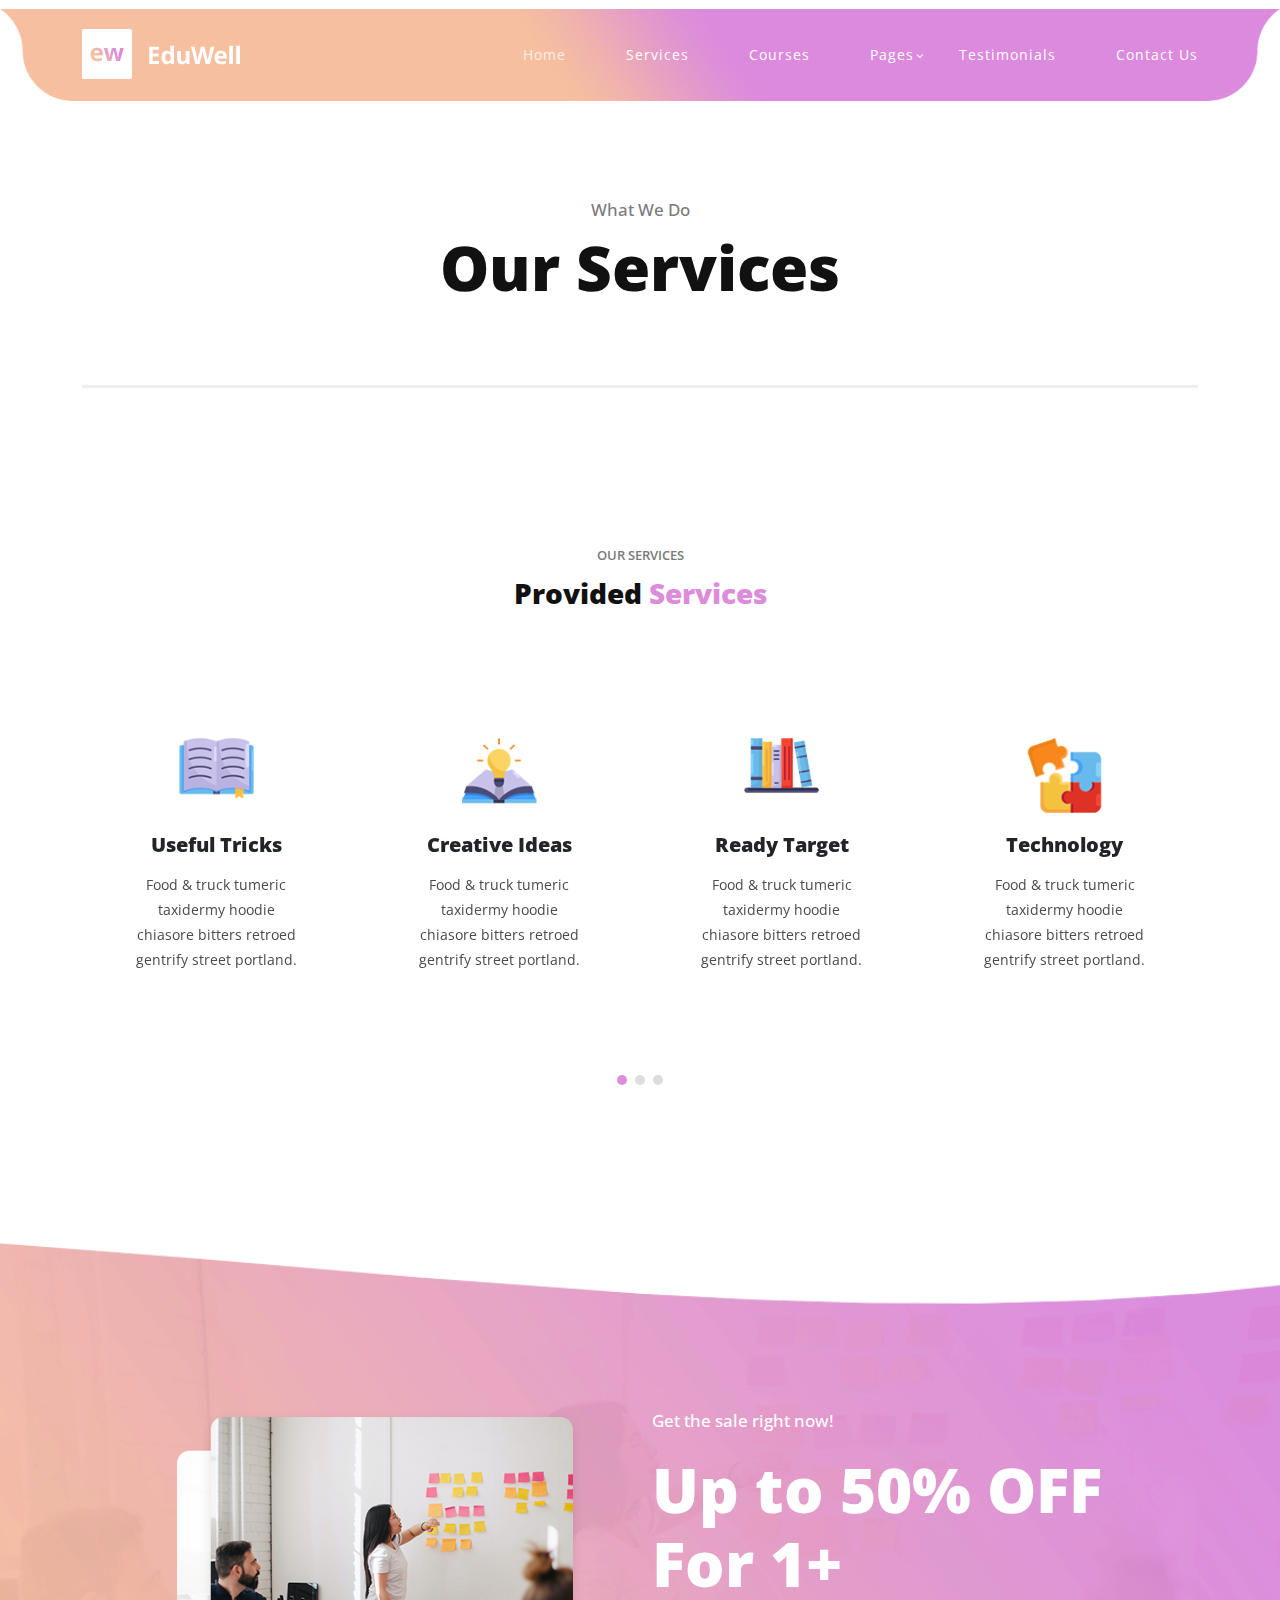
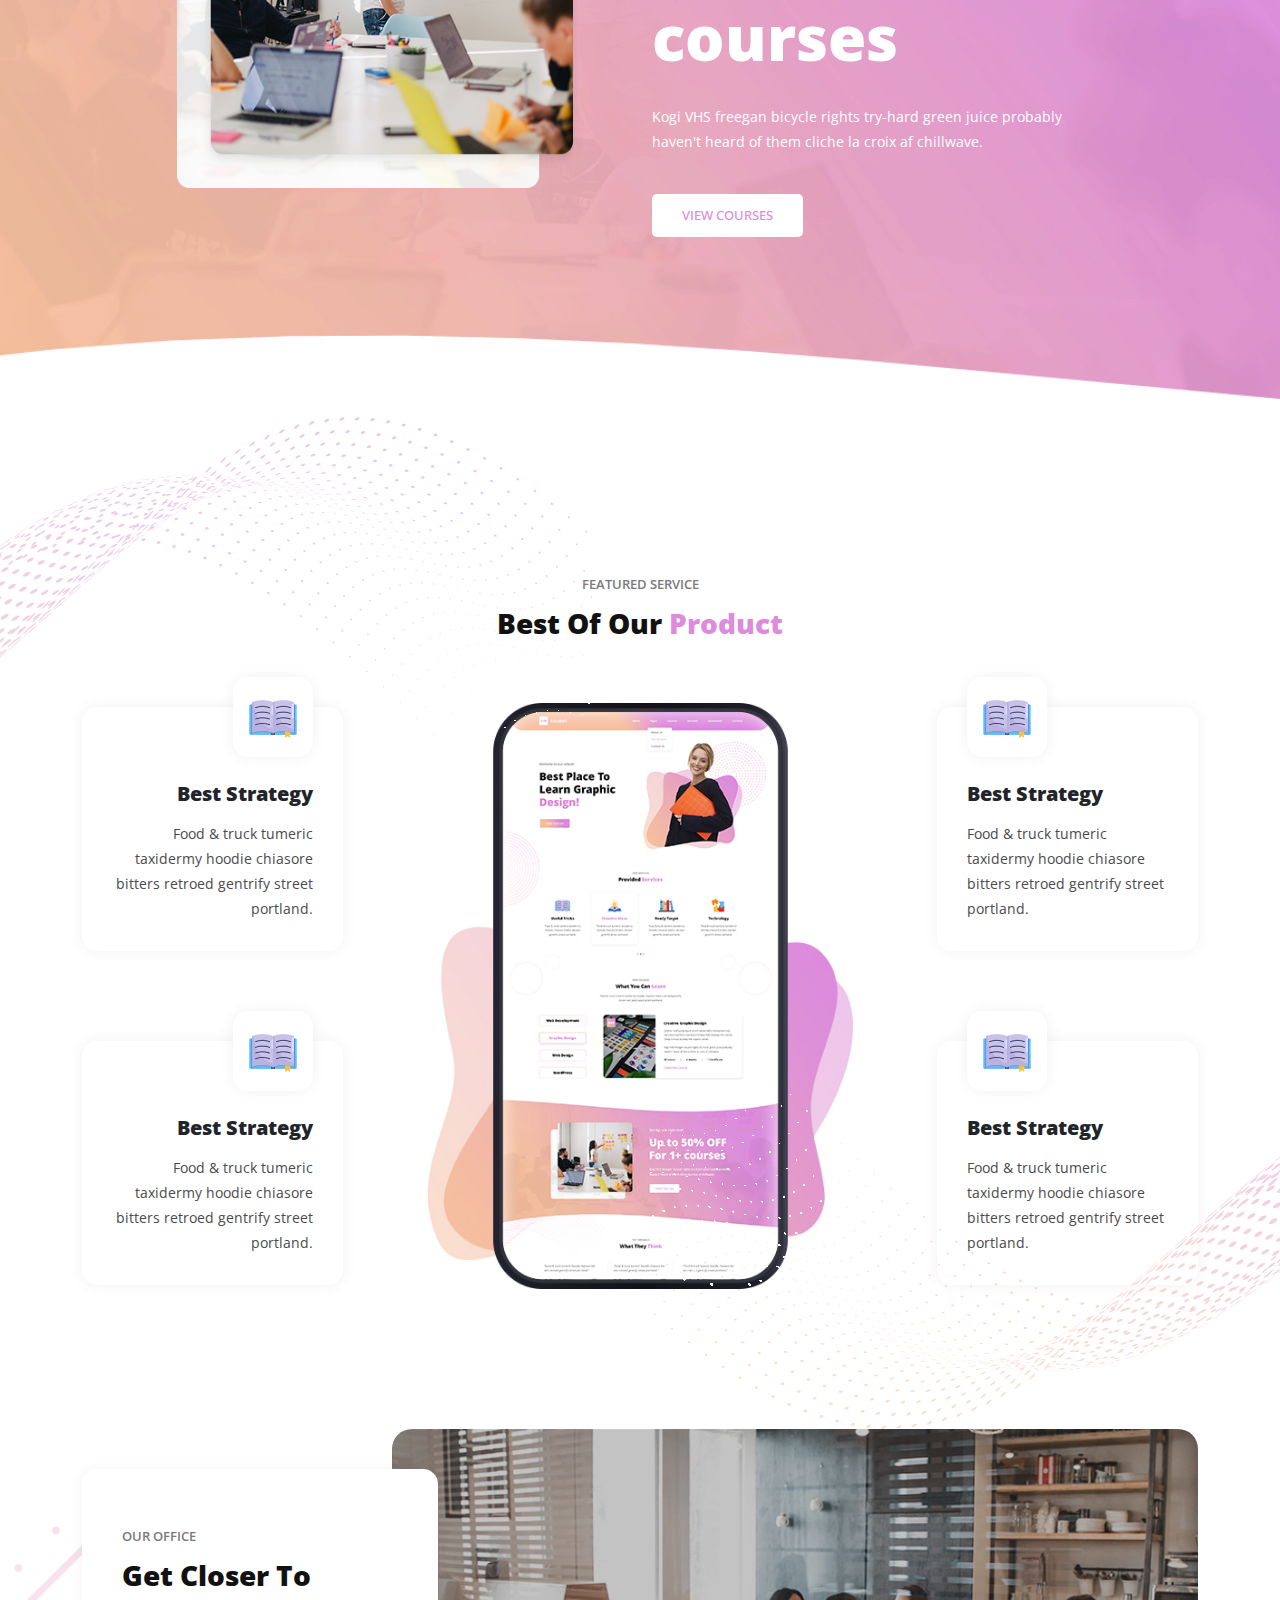
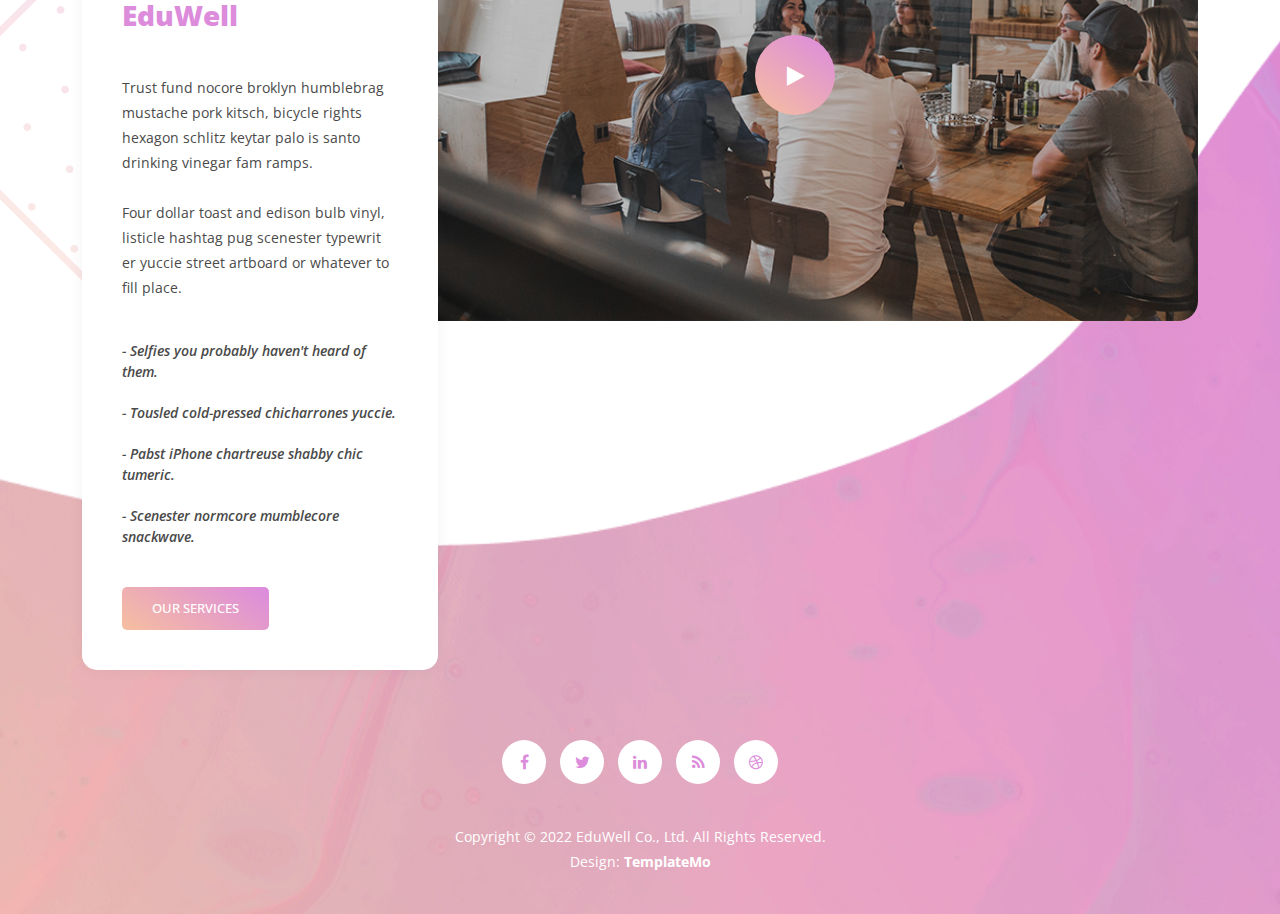
<file: our-services.html>
<!DOCTYPE html>
<html lang="en">

  <head>

    <meta charset="utf-8">
    <meta name="viewport" content="width=device-width, initial-scale=1, shrink-to-fit=no">
    <meta name="description" content="">
    <meta name="author" content="">
    <link href="https://fonts.googleapis.com/css?family=Open+Sans:100,200,300,400,500,600,700,800,900" rel="stylesheet">

    <title>EduWell - Education HTML5 Template</title>

    <!-- Bootstrap core CSS -->
    <link href="vendor/bootstrap/css/bootstrap.min.css" rel="stylesheet">

    <!-- Additional CSS Files -->
    <link rel="stylesheet" href="assets/css/fontawesome.css">
    <link rel="stylesheet" href="assets/css/templatemo-eduwell-style.css">
    <link rel="stylesheet" href="assets/css/owl.css">
    <link rel="stylesheet" href="assets/css/lightbox.css">
<!--

TemplateMo 573 EduWell

https://templatemo.com/tm-573-eduwell

-->
  </head>

<body>

  <!-- ***** Header Area Start ***** -->
  <header class="header-area header-sticky">
      <div class="container">
          <div class="row">
              <div class="col-12">
                <nav class="main-nav">
                  <!-- ***** Logo Start ***** -->
                  <a href="index.html" class="logo">
                      <img src="assets/images/templatemo-eduwell.png" alt="EduWell Template">
                  </a>
                  <!-- ***** Logo End ***** -->
                  <!-- ***** Menu Start ***** -->
                  <ul class="nav">
                    <li><a href="index.html" class="active">Home</a></li>
                    <li><a href="index.html">Services</a></li>
                    <li><a href="index.html">Courses</a></li>
                    <li class="has-sub">
                        <a href="javascript:void(0)">Pages</a>
                        <ul class="sub-menu">
                            <li><a href="about-us.html">About Us</a></li>
                            <li><a href="our-services.html">Our Services</a></li>
                            <li><a href="contact-us.html">Contact Us</a></li>
                        </ul>
                    </li>
                    <li><a href="index.html">Testimonials</a></li> 
                    <li><a href="index.html">Contact Us</a></li> 
                  </ul>     
                  <a class='menu-trigger'>
                      <span>Menu</span>
                  </a>
                  <!-- ***** Menu End ***** -->
                </nav>
              </div>
          </div>
      </div>
  </header>
  <!-- ***** Header Area End ***** -->

  <section class="page-heading">
    <div class="container">
      <div class="row">
        <div class="col-lg-12">
          <div class="header-text">
            <h4>What We Do</h4>
            <h1>Our Services</h1>
          </div>
        </div>
      </div>
    </div>
  </section>

  <section class="services">
    <div class="container">
      <div class="row">
        <div class="col-lg-12">
          <div class="section-heading">
            <h6>Our Services</h6>
            <h4>Provided <em>Services</em></h4>
          </div>
        </div>
        <div class="col-lg-12">
          <div class="owl-service-item owl-carousel">
            <div class="item">
              <div class="service-item">
                <div class="icon">
                  <img src="assets/images/service-icon-01.png" alt="">
                </div>
                <h4>Useful Tricks</h4>
                <p>Food & truck tumeric taxidermy hoodie chiasore bitters retroed gentrify street portland.</p>
              </div>
            </div>
            <div class="item">
              <div class="service-item">
                <div class="icon">
                  <img src="assets/images/service-icon-02.png" alt="">
                </div>
                <h4>Creative Ideas</h4>
                <p>Food & truck tumeric taxidermy hoodie chiasore bitters retroed gentrify street portland.</p>
              </div>
            </div>
            <div class="item">
              <div class="service-item">
                <div class="icon">
                  <img src="assets/images/service-icon-03.png" alt="">
                </div>
                <h4>Ready Target</h4>
                <p>Food & truck tumeric taxidermy hoodie chiasore bitters retroed gentrify street portland.</p>
              </div>
            </div>
            <div class="item">
              <div class="service-item">
                <div class="icon">
                  <img src="assets/images/service-icon-04.png" alt="">
                </div>
                <h4>Technology</h4>
                <p>Food & truck tumeric taxidermy hoodie chiasore bitters retroed gentrify street portland.</p>
              </div>
            </div>
            <div class="item">
              <div class="service-item">
                <div class="icon">
                  <img src="assets/images/service-icon-01.png" alt="">
                </div>
                <h4>Useful Tricks</h4>
                <p>Food & truck tumeric taxidermy hoodie chiasore bitters retroed gentrify street portland.</p>
              </div>
            </div>
            <div class="item">
              <div class="service-item">
                <div class="icon">
                  <img src="assets/images/service-icon-02.png" alt="">
                </div>
                <h4>Creative Ideas</h4>
                <p>Food & truck tumeric taxidermy hoodie chiasore bitters retroed gentrify street portland.</p>
              </div>
            </div>
            <div class="item">
              <div class="service-item">
                <div class="icon">
                  <img src="assets/images/service-icon-03.png" alt="">
                </div>
                <h4>Ready Target</h4>
                <p>Food & truck tumeric taxidermy hoodie chiasore bitters retroed gentrify street portland.</p>
              </div>
            </div>
            <div class="item">
              <div class="service-item">
                <div class="icon">
                  <img src="assets/images/service-icon-04.png" alt="">
                </div>
                <h4>Technology</h4>
                <p>Food & truck tumeric taxidermy hoodie chiasore bitters retroed gentrify street portland.</p>
              </div>
            </div>
            <div class="item">
              <div class="service-item">
                <div class="icon">
                  <img src="assets/images/service-icon-01.png" alt="">
                </div>
                <h4>Useful Tricks</h4>
                <p>Food & truck tumeric taxidermy hoodie chiasore bitters retroed gentrify street portland.</p>
              </div>
            </div>
            <div class="item">
              <div class="service-item">
                <div class="icon">
                  <img src="assets/images/service-icon-02.png" alt="">
                </div>
                <h4>Creative Ideas</h4>
                <p>Food & truck tumeric taxidermy hoodie chiasore bitters retroed gentrify street portland.</p>
              </div>
            </div>
            <div class="item">
              <div class="service-item">
                <div class="icon">
                  <img src="assets/images/service-icon-03.png" alt="">
                </div>
                <h4>Ready Target</h4>
                <p>Food & truck tumeric taxidermy hoodie chiasore bitters retroed gentrify street portland.</p>
              </div>
            </div>
            <div class="item">
              <div class="service-item">
                <div class="icon">
                  <img src="assets/images/service-icon-04.png" alt="">
                </div>
                <h4>Technology</h4>
                <p>Food & truck tumeric taxidermy hoodie chiasore bitters retroed gentrify street portland.</p>
              </div>
            </div>
          </div>
        </div>
      </div>
    </div>
  </section>

  <section class="simple-cta">
    <div class="container">
      <div class="row">
        <div class="col-lg-5 offset-lg-1">
          <div class="left-image">
            <img src="assets/images/cta-left-image.png" alt="">
          </div>
        </div>
        <div class="col-lg-5 align-self-center">
          <h6>Get the sale right now!</h6>
          <h4>Up to 50% OFF For 1+ courses</h4>
          <p>Kogi VHS freegan bicycle rights try-hard green juice probably haven't heard of them cliche la croix af chillwave.</p>
          <div class="white-button">
            <a href="contact-us.html">View Courses</a>
          </div>
        </div>
      </div>
    </div>
  </section>

  <section class="featured-product">
    <div class="container">
      <div class="row">
        <div class="col-lg-12">
          <div class="section-heading">
            <h6>Featured Service</h6>
            <h4>Best Of Our <em>Product</em></h4>
          </div>
        </div>
        <div class="col-lg-3 align-self-center">
          <div class="left-info">
            <div class="col-lg-12">
              <div class="info-item">
                <div class="icon">
                  <img src="assets/images/service-icon-01.png" alt="">
                </div>
                <h4>Best Strategy</h4>
                <p>Food & truck tumeric taxidermy hoodie chiasore bitters retroed gentrify street portland.</p>
              </div>
            </div>
            <div class="col-lg-12">
              <div class="info-item last-info">
                <div class="icon">
                  <img src="assets/images/service-icon-01.png" alt="">
                </div>
                <h4>Best Strategy</h4>
                <p>Food & truck tumeric taxidermy hoodie chiasore bitters retroed gentrify street portland.</p>
              </div>
            </div>
          </div>
        </div>
        <div class="col-lg-6">
          <div class="product-image">
            <img src="assets/images/featured-product.jpg" alt="">
          </div>
        </div>
        <div class="col-lg-3 align-self-center">
          <div class="right-info">
            <div class="col-lg-12">
              <div class="info-item">
                <div class="icon">
                  <img src="assets/images/service-icon-01.png" alt="">
                </div>
                <h4>Best Strategy</h4>
                <p>Food & truck tumeric taxidermy hoodie chiasore bitters retroed gentrify street portland.</p>
              </div>
            </div>
            <div class="col-lg-12">
              <div class="info-item last-info">
                <div class="icon">
                  <img src="assets/images/service-icon-01.png" alt="">
                </div>
                <h4>Best Strategy</h4>
                <p>Food & truck tumeric taxidermy hoodie chiasore bitters retroed gentrify street portland.</p>
              </div>
            </div>
          </div>
        </div>
      </div>
    </div>
  </section>

  <section class="contact-us our-office">
    <div class="container">
      <div class="row">
        <div class="col-lg-4">
          <div class="left-info">
            <div class="section-heading">
              <h6>Our Office</h6>
              <h4>Get closer to <em>EduWell</em></h4>
            </div>
            <p>Trust fund nocore broklyn humblebrag mustache
              pork kitsch, bicycle rights hexagon schlitz keytar palo is
              santo drinking vinegar fam ramps. <br><br>Four dollar toast and
              edison bulb vinyl, listicle hashtag pug scenester typewrit
              er yuccie street artboard or whatever to fill place.</p>
            <ul>
              <li>- Selfies you probably haven't heard of them.</li>
              <li>- Tousled cold-pressed chicharrones yuccie.</li>
              <li>- Pabst iPhone chartreuse shabby chic tumeric.</li>
              <li>- Scenester normcore mumblecore snackwave.</li>
            </ul>
            <div class="main-button-gradient">
              <a href="our-services.html">Our Services</a>
            </div>
          </div>
        </div>
        <div class="col-lg-8">
          <div id="video">
            <div class="thumb">
              <img src="assets/images/video-thumb.jpg" alt="">
              <div class="play-button">
                <a href="http://youtube.com" target="_blank"><i class="fa fa-play"></i></a>
              </div>
            </div>
          </div>
        </div>
        <div class="col-lg-12">
          <ul class="social-icons">
            <li><a href="#"><i class="fa fa-facebook"></i></a></li>
            <li><a href="#"><i class="fa fa-twitter"></i></a></li>
            <li><a href="#"><i class="fa fa-linkedin"></i></a></li>
            <li><a href="#"><i class="fa fa-rss"></i></a></li>
            <li><a href="#"><i class="fa fa-dribbble"></i></a></li>
          </ul>
        </div>
        <div class="col-lg-12">
          <p class="copyright">Copyright © 2022 EduWell Co., Ltd. All Rights Reserved. 
          
          <br>Design: <a rel="sponsored" href="https://templatemo.com" target="_blank">TemplateMo</a></p>
        </div>
      </div>
    </div>
  </section>

  <!-- Scripts -->
  <!-- Bootstrap core JavaScript -->
    <script src="vendor/jquery/jquery.min.js"></script>
    <script src="vendor/bootstrap/js/bootstrap.bundle.min.js"></script>

    <script src="assets/js/isotope.min.js"></script>
    <script src="assets/js/owl-carousel.js"></script>
    <script src="assets/js/lightbox.js"></script>
    <script src="assets/js/tabs.js"></script>
    <script src="assets/js/video.js"></script>
    <script src="assets/js/slick-slider.js"></script>
    <script src="assets/js/custom.js"></script>
    <script>
        //according to loftblog tut
        $('.nav li:first').addClass('active');

        var showSection = function showSection(section, isAnimate) {
          var
          direction = section.replace(/#/, ''),
          reqSection = $('.section').filter('[data-section="' + direction + '"]'),
          reqSectionPos = reqSection.offset().top - 0;

          if (isAnimate) {
            $('body, html').animate({
              scrollTop: reqSectionPos },
            800);
          } else {
            $('body, html').scrollTop(reqSectionPos);
          }

        };

        var checkSection = function checkSection() {
          $('.section').each(function () {
            var
            $this = $(this),
            topEdge = $this.offset().top - 80,
            bottomEdge = topEdge + $this.height(),
            wScroll = $(window).scrollTop();
            if (topEdge < wScroll && bottomEdge > wScroll) {
              var
              currentId = $this.data('section'),
              reqLink = $('a').filter('[href*=\\#' + currentId + ']');
              reqLink.closest('li').addClass('active').
              siblings().removeClass('active');
            }
          });
        };

        $('.main-menu, .responsive-menu, .scroll-to-section').on('click', 'a', function (e) {
          e.preventDefault();
          showSection($(this).attr('href'), true);
        });

        $(window).scroll(function () {
          checkSection();
        });
    </script>
</body>

</html>
</file>
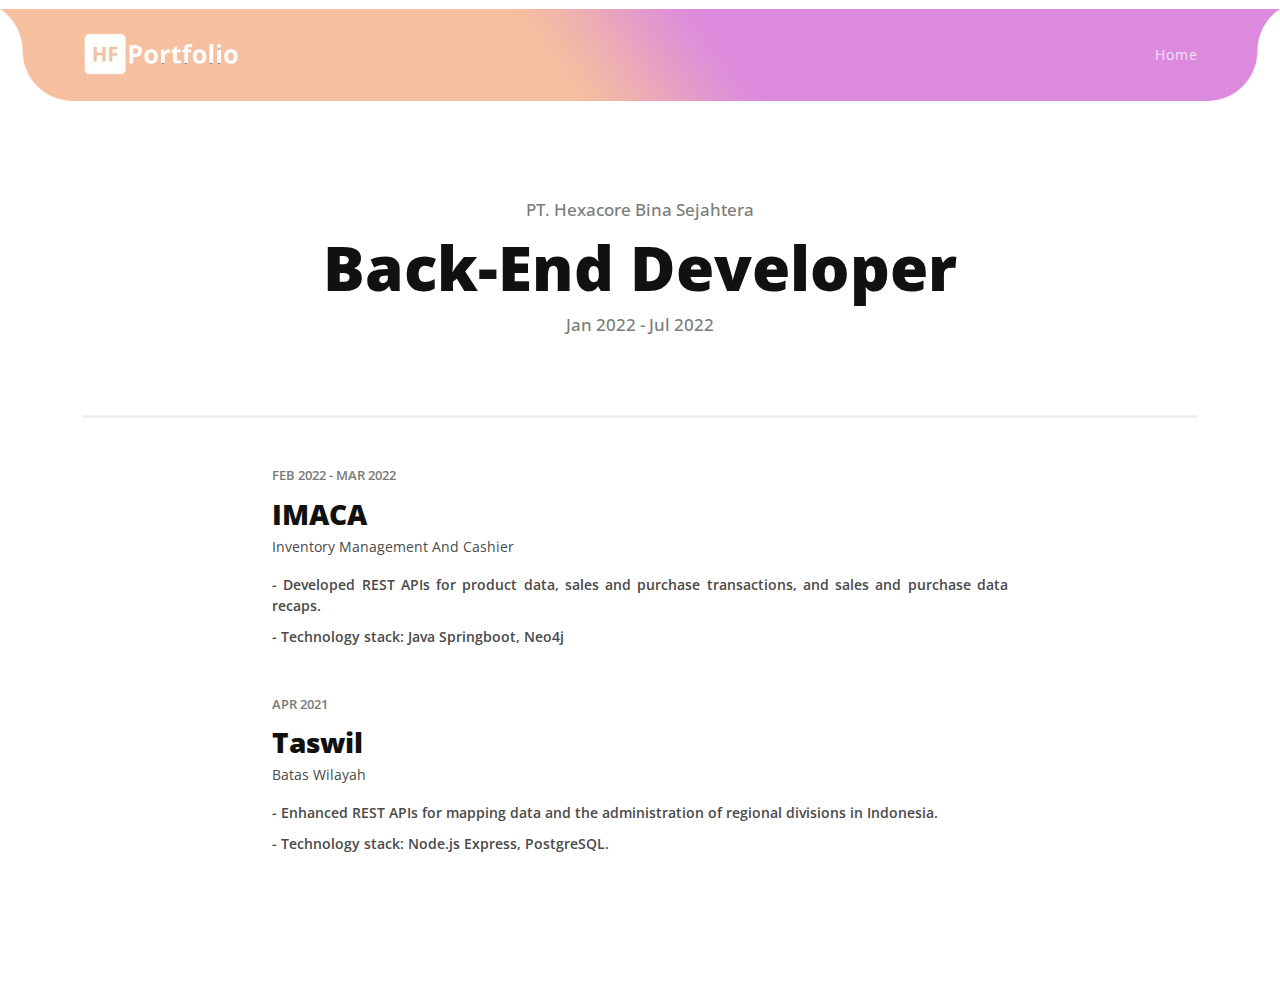
<file: projects/hexacore-backend.html>
<!DOCTYPE html>
<html lang="en">

  <head>

    <meta charset="utf-8">
    <meta name="viewport" content="width=device-width, initial-scale=1, shrink-to-fit=no">
    <meta name="description" content="">
    <meta name="author" content="">
    <link href="https://fonts.googleapis.com/css?family=Open+Sans:100,200,300,400,500,600,700,800,900" rel="stylesheet">

    <title>HF - Portfolio | Project</title>

    <!-- Bootstrap core CSS -->
    <link href="../vendor/bootstrap/css/bootstrap.min.css" rel="stylesheet">


    <!-- Additional CSS Files -->
    <link rel="stylesheet" href="../assets/css/fontawesome.css">
    <link rel="stylesheet" href="../assets/css/templatemo-eduwell-style.css">
    <link rel="stylesheet" href="../assets/css/owl.css">
    <link rel="stylesheet" href="../assets/css/lightbox.css">
<!--

TemplateMo 573 EduWell

https://templatemo.com/tm-573-eduwell

-->
  </head>

<body>


  <!-- ***** Header Area Start ***** -->
  <header class="header-area header-sticky">
      <div class="container">
          <div class="row">
              <div class="col-12">
                <nav class="main-nav">
                  <!-- ***** Logo Start ***** -->
                  <a href="../index.html" class="logo">
                      <img src="../assets/images/hf-portfolio.png" alt="EduWell Template">
                  </a>
                  <!-- ***** Logo End ***** -->
                  <!-- ***** Menu Start ***** -->
                  <ul class="nav">
                    <li><a href="../index.html" class="active">Home</a></li>
                  </ul>      
                  <a class='menu-trigger'>
                      <span>Menu</span>
                  </a>
                  <!-- ***** Menu End ***** -->
                </nav>
              </div>
          </div>
      </div>
  </header>
  <!-- ***** Header Area End ***** -->

  <section class="page-heading">
    <div class="container">
      <div class="row">
        <div class="col-lg-12">
          <div class="header-text">
            <h4>PT. Hexacore Bina Sejahtera</h4>
            <h1>Back-End Developer</h1>
            <h4>Jan 2022 - Jul 2022</h4>
          </div>
        </div>
      </div>
    </div>
  </section>

  <section class="more-project">
    <div class="container">
      <div class="row">
        <div class="col-lg-8 offset-lg-2 align-self-center">
          <div class="section-heading">
            <h6>Feb 2022 - Mar 2022</h6>
            <h4>IMACA</h4>
            <p>Inventory Management And Cashier</p>
          </div>
          <ul>
            <li>- Developed REST APIs for product data, sales and purchase transactions, and sales and purchase data recaps.</li>
            <li>- Technology stack: Java Springboot, Neo4j</li>
          </ul>
        </div>
      </div>
    </div>
  </section>

  <section class="more-project">
    <div class="container">
      <div class="row">
        <div class="col-lg-8 offset-lg-2 align-self-center">
          <div class="section-heading">
            <h6>Apr 2021</h6>
            <h4>Taswil</h4>
            <p>Batas Wilayah</p>
          </div>
          <ul>
            <li>- Enhanced REST APIs for mapping data and the administration of regional divisions in Indonesia.</li>
            <li>- Technology stack: Node.js Express, PostgreSQL.</li>
          </ul>
        </div>
      </div>
    </div>
  </section>

  <section></section>

  <!-- Scripts -->
  <!-- Bootstrap core JavaScript -->
    <script src="../vendor/jquery/jquery.min.js"></script>
    <script src="../vendor/bootstrap/js/bootstrap.bundle.min.js"></script>

    <script src="../assets/js/isotope.min.js"></script>
    <script src="../assets/js/owl-carousel.js"></script>
    <script src="../assets/js/lightbox.js"></script>
    <script src="../assets/js/tabs.js"></script>
    <script src="../assets/js/video.js"></script>
    <script src="../assets/js/slick-slider.js"></script>
    <script src="../assets/js/custom.js"></script>
    <script>
        //according to loftblog tut
        $('.nav li:first').addClass('active');

        var showSection = function showSection(section, isAnimate) {
          var
          direction = section.replace(/#/, ''),
          reqSection = $('.section').filter('[data-section="' + direction + '"]'),
          reqSectionPos = reqSection.offset().top - 0;

          if (isAnimate) {
            $('body, html').animate({
              scrollTop: reqSectionPos },
            800);
          } else {
            $('body, html').scrollTop(reqSectionPos);
          }

        };

        var checkSection = function checkSection() {
          $('.section').each(function () {
            var
            $this = $(this),
            topEdge = $this.offset().top - 80,
            bottomEdge = topEdge + $this.height(),
            wScroll = $(window).scrollTop();
            if (topEdge < wScroll && bottomEdge > wScroll) {
              var
              currentId = $this.data('section'),
              reqLink = $('a').filter('[href*=\\#' + currentId + ']');
              reqLink.closest('li').addClass('active').
              siblings().removeClass('active');
            }
          });
        };

        $('.main-menu, .responsive-menu, .scroll-to-section').on('click', 'a', function (e) {
          e.preventDefault();
          showSection($(this).attr('href'), true);
        });

        $(window).scroll(function () {
          checkSection();
        });
    </script>

</body>
</html>
</file>
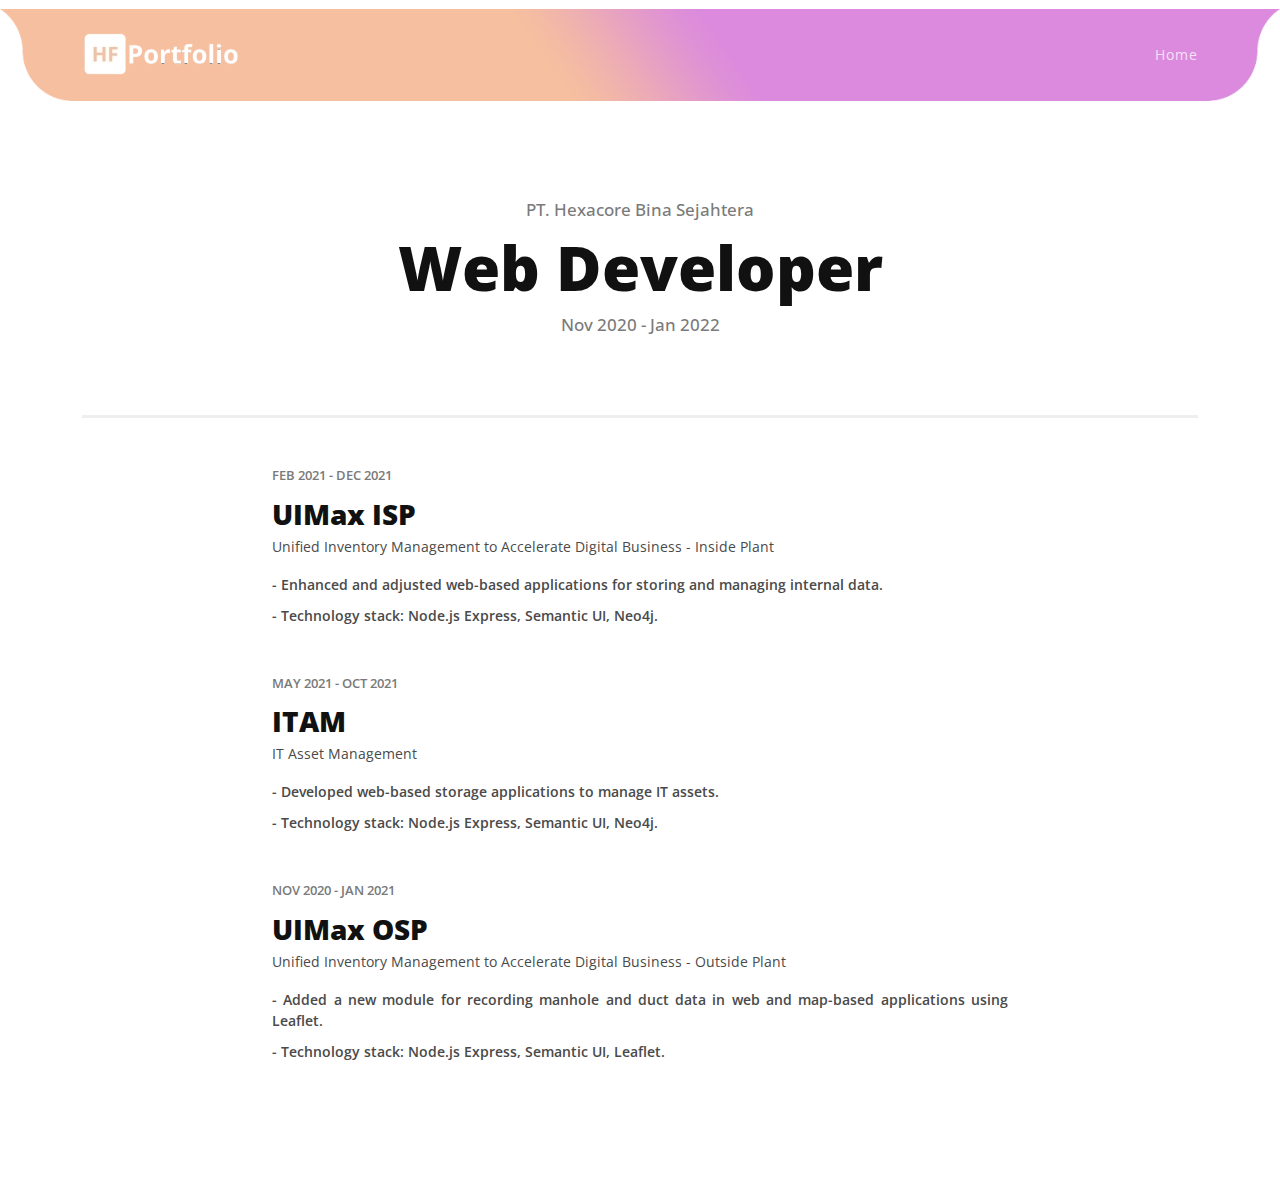
<file: projects/hexacore-web.html>
<!DOCTYPE html>
<html lang="en">

  <head>

    <meta charset="utf-8">
    <meta name="viewport" content="width=device-width, initial-scale=1, shrink-to-fit=no">
    <meta name="description" content="">
    <meta name="author" content="">
    <link href="https://fonts.googleapis.com/css?family=Open+Sans:100,200,300,400,500,600,700,800,900" rel="stylesheet">

    <title>HF - Portfolio | Project</title>

    <!-- Bootstrap core CSS -->
    <link href="../vendor/bootstrap/css/bootstrap.min.css" rel="stylesheet">


    <!-- Additional CSS Files -->
    <link rel="stylesheet" href="../assets/css/fontawesome.css">
    <link rel="stylesheet" href="../assets/css/templatemo-eduwell-style.css">
    <link rel="stylesheet" href="../assets/css/owl.css">
    <link rel="stylesheet" href="../assets/css/lightbox.css">
<!--

TemplateMo 573 EduWell

https://templatemo.com/tm-573-eduwell

-->
  </head>

<body>


  <!-- ***** Header Area Start ***** -->
  <header class="header-area header-sticky">
      <div class="container">
          <div class="row">
              <div class="col-12">
                <nav class="main-nav">
                  <!-- ***** Logo Start ***** -->
                  <a href="../index.html" class="logo">
                      <img src="../assets/images/hf-portfolio.png" alt="EduWell Template">
                  </a>
                  <!-- ***** Logo End ***** -->
                  <!-- ***** Menu Start ***** -->
                  <ul class="nav">
                    <li><a href="../index.html" class="active">Home</a></li>
                  </ul>      
                  <a class='menu-trigger'>
                      <span>Menu</span>
                  </a>
                  <!-- ***** Menu End ***** -->
                </nav>
              </div>
          </div>
      </div>
  </header>
  <!-- ***** Header Area End ***** -->

  <section class="page-heading">
    <div class="container">
      <div class="row">
        <div class="col-lg-12">
          <div class="header-text">
            <h4>PT. Hexacore Bina Sejahtera</h4>
            <h1>Web Developer</h1>
            <h4>Nov 2020 - Jan 2022</h4>
          </div>
        </div>
      </div>
    </div>
  </section>

  <section class="more-project">
    <div class="container">
      <div class="row">
        <div class="col-lg-8 offset-lg-2 align-self-center">
          <div class="section-heading">
            <h6>Feb 2021 - Dec 2021</h6>
            <h4>UIMax ISP</h4>
            <p>Unified Inventory Management to Accelerate Digital Business - Inside Plant</p>
          </div>
          <ul>
            <li>- Enhanced and adjusted web-based applications for storing and managing internal data.</li>
            <li>- Technology stack: Node.js Express, Semantic UI, Neo4j.</li>
          </ul>
        </div>
      </div>
    </div>
  </section>

  <section class="more-project">
    <div class="container">
      <div class="row">
        <div class="col-lg-8 offset-lg-2 align-self-center">
          <div class="section-heading">
            <h6>May 2021 - Oct 2021</h6>
            <h4>ITAM</h4>
            <p>IT Asset Management</p>
          </div>
          <ul>
            <li>- Developed web-based storage applications to manage IT assets.</li>
            <li>- Technology stack: Node.js Express, Semantic UI, Neo4j.</li>
          </ul>
        </div>
      </div>
    </div>
  </section>

  <section class="more-project">
    <div class="container">
      <div class="row">
        <div class="col-lg-8 offset-lg-2 align-self-center">
          <div class="section-heading">
            <h6>Nov 2020 - Jan 2021</h6>
            <h4>UIMax OSP</h4>
            <p>Unified Inventory Management to Accelerate Digital Business - Outside Plant</p>
          </div>
          <ul>
            <li>- Added a new module for recording manhole and duct data in web and map-based applications using Leaflet.</li>
            <li>- Technology stack: Node.js Express, Semantic UI, Leaflet.</li>
          </ul>
        </div>
      </div>
    </div>
  </section>

  <section></section>

  <!-- Scripts -->
  <!-- Bootstrap core JavaScript -->
    <script src="../vendor/jquery/jquery.min.js"></script>
    <script src="../vendor/bootstrap/js/bootstrap.bundle.min.js"></script>

    <script src="../assets/js/isotope.min.js"></script>
    <script src="../assets/js/owl-carousel.js"></script>
    <script src="../assets/js/lightbox.js"></script>
    <script src="../assets/js/tabs.js"></script>
    <script src="../assets/js/video.js"></script>
    <script src="../assets/js/slick-slider.js"></script>
    <script src="../assets/js/custom.js"></script>
    <script>
        //according to loftblog tut
        $('.nav li:first').addClass('active');

        var showSection = function showSection(section, isAnimate) {
          var
          direction = section.replace(/#/, ''),
          reqSection = $('.section').filter('[data-section="' + direction + '"]'),
          reqSectionPos = reqSection.offset().top - 0;

          if (isAnimate) {
            $('body, html').animate({
              scrollTop: reqSectionPos },
            800);
          } else {
            $('body, html').scrollTop(reqSectionPos);
          }

        };

        var checkSection = function checkSection() {
          $('.section').each(function () {
            var
            $this = $(this),
            topEdge = $this.offset().top - 80,
            bottomEdge = topEdge + $this.height(),
            wScroll = $(window).scrollTop();
            if (topEdge < wScroll && bottomEdge > wScroll) {
              var
              currentId = $this.data('section'),
              reqLink = $('a').filter('[href*=\\#' + currentId + ']');
              reqLink.closest('li').addClass('active').
              siblings().removeClass('active');
            }
          });
        };

        $('.main-menu, .responsive-menu, .scroll-to-section').on('click', 'a', function (e) {
          e.preventDefault();
          showSection($(this).attr('href'), true);
        });

        $(window).scroll(function () {
          checkSection();
        });
    </script>

</body>
</html>
</file>
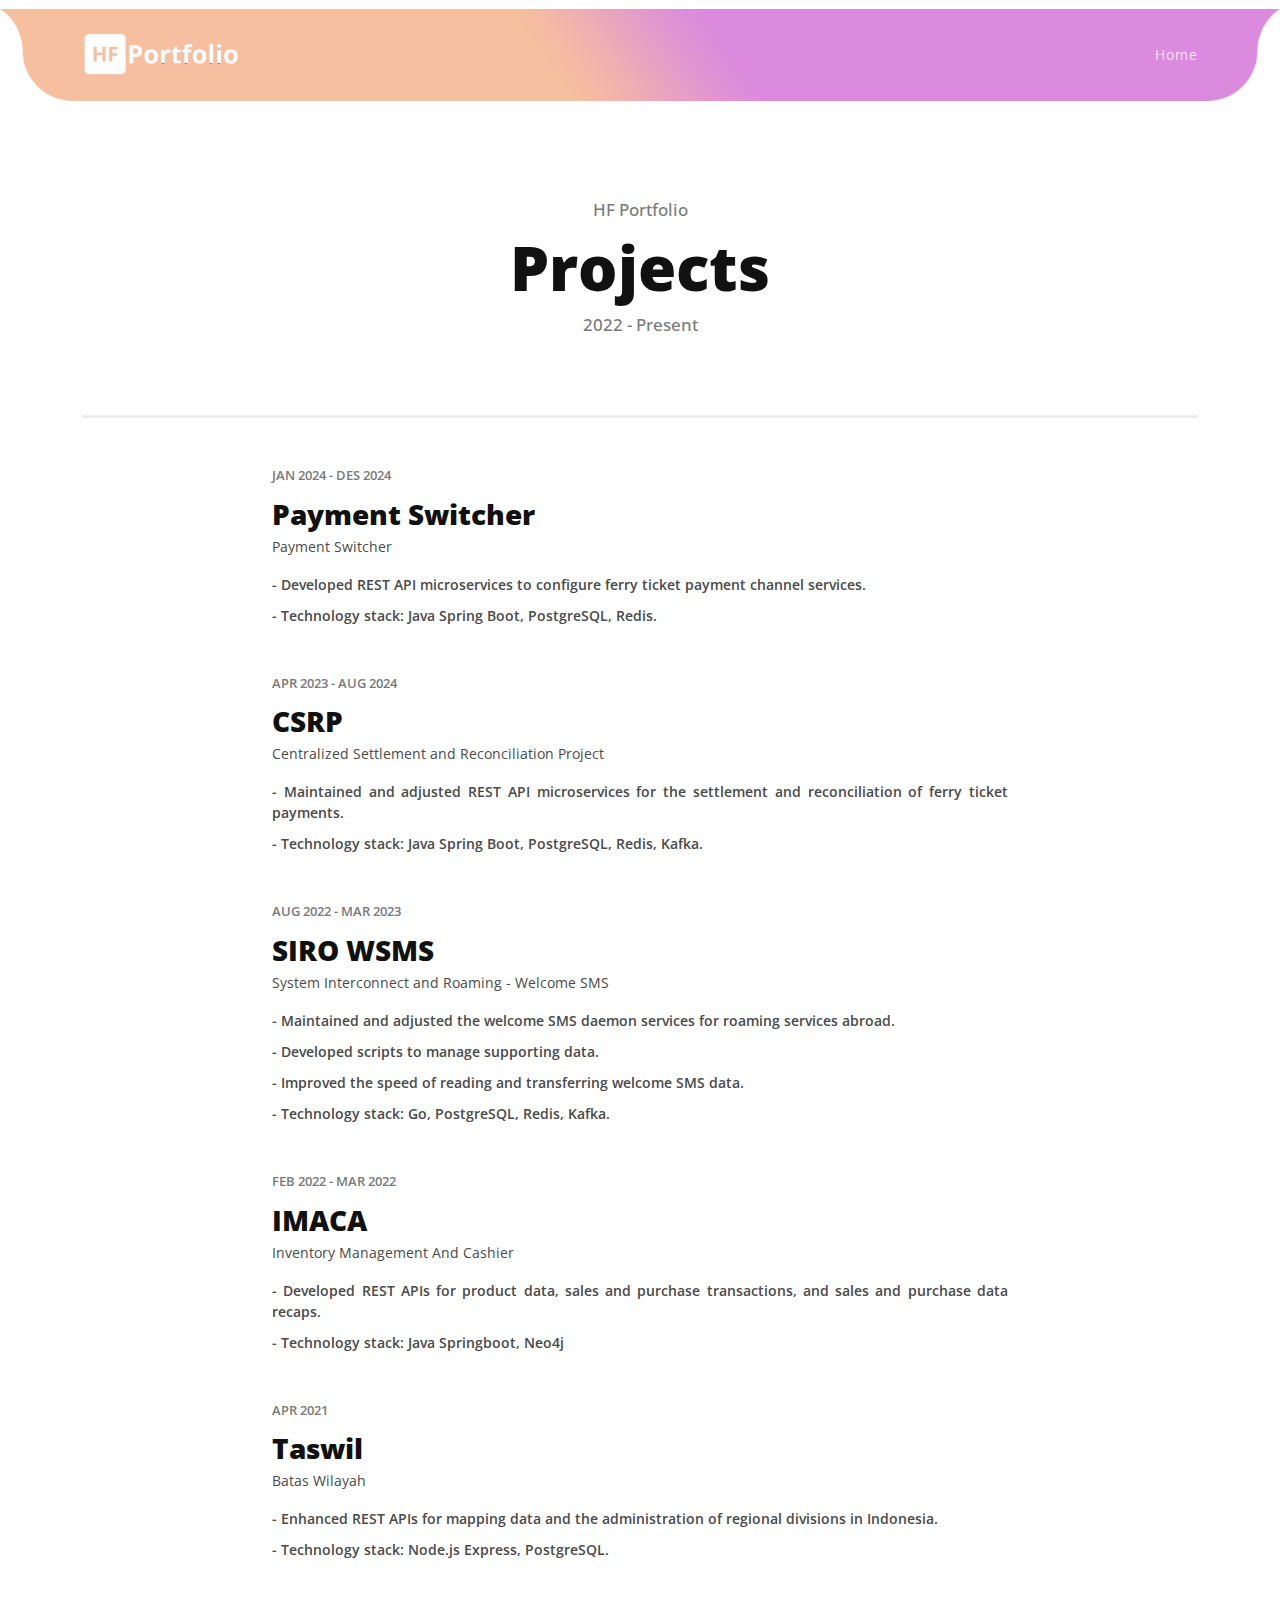
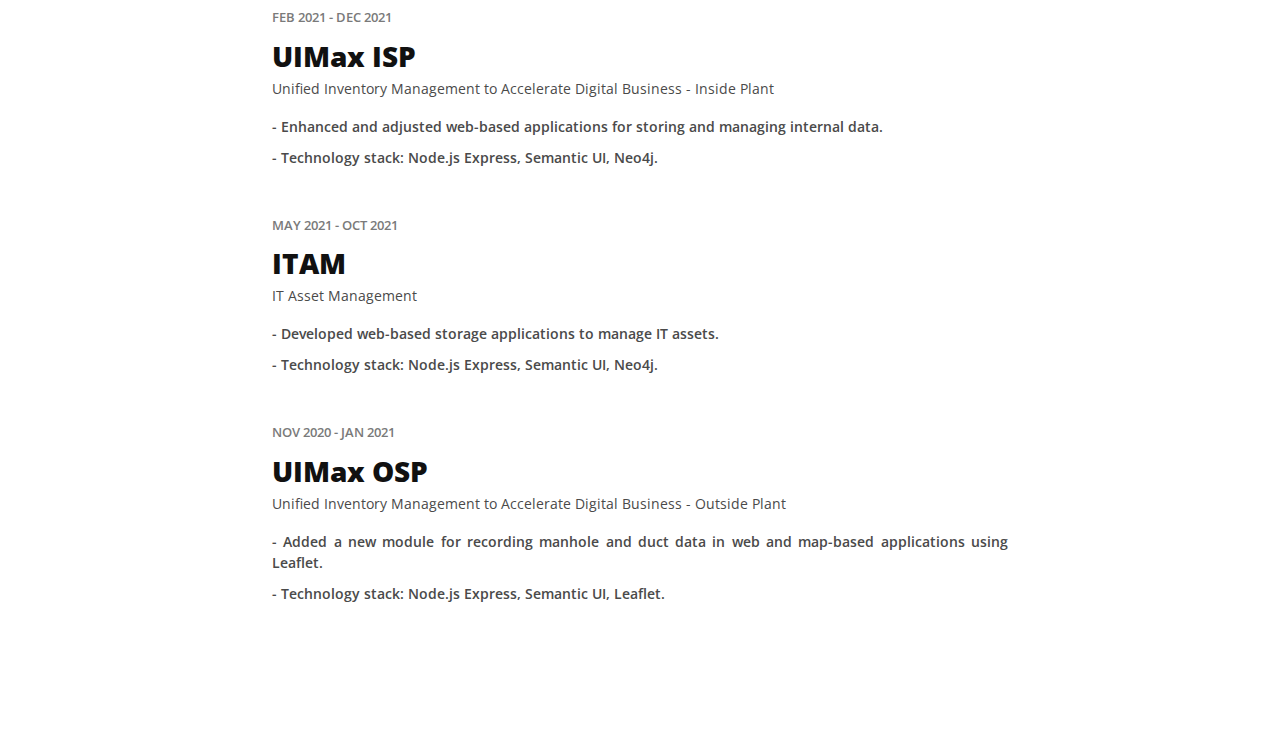
<file: projects/hf-projects.html>
<!DOCTYPE html>
<html lang="en">

  <head>

    <meta charset="utf-8">
    <meta name="viewport" content="width=device-width, initial-scale=1, shrink-to-fit=no">
    <meta name="description" content="">
    <meta name="author" content="">
    <link href="https://fonts.googleapis.com/css?family=Open+Sans:100,200,300,400,500,600,700,800,900" rel="stylesheet">

    <title>HF - Portfolio | Project</title>

    <!-- Bootstrap core CSS -->
    <link href="../vendor/bootstrap/css/bootstrap.min.css" rel="stylesheet">


    <!-- Additional CSS Files -->
    <link rel="stylesheet" href="../assets/css/fontawesome.css">
    <link rel="stylesheet" href="../assets/css/templatemo-eduwell-style.css">
    <link rel="stylesheet" href="../assets/css/owl.css">
    <link rel="stylesheet" href="../assets/css/lightbox.css">
<!--

TemplateMo 573 EduWell

https://templatemo.com/tm-573-eduwell

-->
  </head>

<body>


  <!-- ***** Header Area Start ***** -->
  <header class="header-area header-sticky">
      <div class="container">
          <div class="row">
              <div class="col-12">
                <nav class="main-nav">
                  <!-- ***** Logo Start ***** -->
                  <a href="../index.html" class="logo">
                      <img src="../assets/images/hf-portfolio.png" alt="EduWell Template">
                  </a>
                  <!-- ***** Logo End ***** -->
                  <!-- ***** Menu Start ***** -->
                  <ul class="nav">
                    <li><a href="../index.html" class="active">Home</a></li>
                  </ul>      
                  <a class='menu-trigger'>
                      <span>Menu</span>
                  </a>
                  <!-- ***** Menu End ***** -->
                </nav>
              </div>
          </div>
      </div>
  </header>
  <!-- ***** Header Area End ***** -->

  <section class="page-heading">
    <div class="container">
      <div class="row">
        <div class="col-lg-12">
          <div class="header-text">
            <h4>HF Portfolio</h4>
            <h1>Projects</h1>
            <h4>2022 - Present</h4>
          </div>
        </div>
      </div>
    </div>
  </section>

  <section class="more-project">
    <div class="container">
      <div class="row">
        <div class="col-lg-8 offset-lg-2 align-self-center">
          <div class="section-heading">
            <h6>Jan 2024 - Des 2024</h6>
            <h4>Payment Switcher</h4>
            <p>Payment Switcher</p>
          </div>
          <ul>
            <li>- Developed REST API microservices to configure ferry ticket payment channel services.</li>
            <li>- Technology stack: Java Spring Boot, PostgreSQL, Redis.</li>
          </ul>
        </div>
      </div>
    </div>
  </section>

  <section class="more-project">
    <div class="container">
      <div class="row">
        <div class="col-lg-8 offset-lg-2 align-self-center">
          <div class="section-heading">
            <h6>Apr 2023 - Aug 2024</h6>
            <h4>CSRP</h4>
            <p>Centralized Settlement and Reconciliation Project</p>
          </div>
          <ul>
            <li>- Maintained and adjusted REST API microservices for the settlement and reconciliation of ferry ticket payments.</li>
            <li>- Technology stack: Java Spring Boot, PostgreSQL, Redis, Kafka.</li>
          </ul>
        </div>
      </div>
    </div>
  </section>

  <section class="more-project">
    <div class="container">
      <div class="row">
        <div class="col-lg-8 offset-lg-2 align-self-center">
          <div class="section-heading">
            <h6>Aug 2022 - Mar 2023</h6>
            <h4>SIRO WSMS</h4>
            <p>System Interconnect and Roaming - Welcome SMS</p>
          </div>
          <ul>
            <li>- Maintained and adjusted the welcome SMS daemon services for roaming services abroad.</li>
            <li>- Developed scripts to manage supporting data.</li>
            <li>- Improved the speed of reading and transferring welcome SMS data.</li>
            <li>- Technology stack: Go, PostgreSQL, Redis, Kafka.</li>
          </ul>
        </div>
      </div>
    </div>
  </section>

  <section class="more-project">
    <div class="container">
      <div class="row">
        <div class="col-lg-8 offset-lg-2 align-self-center">
          <div class="section-heading">
            <h6>Feb 2022 - Mar 2022</h6>
            <h4>IMACA</h4>
            <p>Inventory Management And Cashier</p>
          </div>
          <ul>
            <li>- Developed REST APIs for product data, sales and purchase transactions, and sales and purchase data recaps.</li>
            <li>- Technology stack: Java Springboot, Neo4j</li>
          </ul>
        </div>
      </div>
    </div>
  </section>

  <section class="more-project">
    <div class="container">
      <div class="row">
        <div class="col-lg-8 offset-lg-2 align-self-center">
          <div class="section-heading">
            <h6>Apr 2021</h6>
            <h4>Taswil</h4>
            <p>Batas Wilayah</p>
          </div>
          <ul>
            <li>- Enhanced REST APIs for mapping data and the administration of regional divisions in Indonesia.</li>
            <li>- Technology stack: Node.js Express, PostgreSQL.</li>
          </ul>
        </div>
      </div>
    </div>
  </section>

  <section class="more-project">
    <div class="container">
      <div class="row">
        <div class="col-lg-8 offset-lg-2 align-self-center">
          <div class="section-heading">
            <h6>Feb 2021 - Dec 2021</h6>
            <h4>UIMax ISP</h4>
            <p>Unified Inventory Management to Accelerate Digital Business - Inside Plant</p>
          </div>
          <ul>
            <li>- Enhanced and adjusted web-based applications for storing and managing internal data.</li>
            <li>- Technology stack: Node.js Express, Semantic UI, Neo4j.</li>
          </ul>
        </div>
      </div>
    </div>
  </section>

  <section class="more-project">
    <div class="container">
      <div class="row">
        <div class="col-lg-8 offset-lg-2 align-self-center">
          <div class="section-heading">
            <h6>May 2021 - Oct 2021</h6>
            <h4>ITAM</h4>
            <p>IT Asset Management</p>
          </div>
          <ul>
            <li>- Developed web-based storage applications to manage IT assets.</li>
            <li>- Technology stack: Node.js Express, Semantic UI, Neo4j.</li>
          </ul>
        </div>
      </div>
    </div>
  </section>

  <section class="more-project">
    <div class="container">
      <div class="row">
        <div class="col-lg-8 offset-lg-2 align-self-center">
          <div class="section-heading">
            <h6>Nov 2020 - Jan 2021</h6>
            <h4>UIMax OSP</h4>
            <p>Unified Inventory Management to Accelerate Digital Business - Outside Plant</p>
          </div>
          <ul>
            <li>- Added a new module for recording manhole and duct data in web and map-based applications using Leaflet.</li>
            <li>- Technology stack: Node.js Express, Semantic UI, Leaflet.</li>
          </ul>
        </div>
      </div>
    </div>
  </section>

  <section></section>

  <!-- Scripts -->
  <!-- Bootstrap core JavaScript -->
    <script src="../vendor/jquery/jquery.min.js"></script>
    <script src="../vendor/bootstrap/js/bootstrap.bundle.min.js"></script>

    <script src="../assets/js/isotope.min.js"></script>
    <script src="../assets/js/owl-carousel.js"></script>
    <script src="../assets/js/lightbox.js"></script>
    <script src="../assets/js/tabs.js"></script>
    <script src="../assets/js/video.js"></script>
    <script src="../assets/js/slick-slider.js"></script>
    <script src="../assets/js/custom.js"></script>
    <script>
        //according to loftblog tut
        $('.nav li:first').addClass('active');

        var showSection = function showSection(section, isAnimate) {
          var
          direction = section.replace(/#/, ''),
          reqSection = $('.section').filter('[data-section="' + direction + '"]'),
          reqSectionPos = reqSection.offset().top - 0;

          if (isAnimate) {
            $('body, html').animate({
              scrollTop: reqSectionPos },
            800);
          } else {
            $('body, html').scrollTop(reqSectionPos);
          }

        };

        var checkSection = function checkSection() {
          $('.section').each(function () {
            var
            $this = $(this),
            topEdge = $this.offset().top - 80,
            bottomEdge = topEdge + $this.height(),
            wScroll = $(window).scrollTop();
            if (topEdge < wScroll && bottomEdge > wScroll) {
              var
              currentId = $this.data('section'),
              reqLink = $('a').filter('[href*=\\#' + currentId + ']');
              reqLink.closest('li').addClass('active').
              siblings().removeClass('active');
            }
          });
        };

        $('.main-menu, .responsive-menu, .scroll-to-section').on('click', 'a', function (e) {
          e.preventDefault();
          showSection($(this).attr('href'), true);
        });

        $(window).scroll(function () {
          checkSection();
        });
    </script>

</body>
</html>
</file>
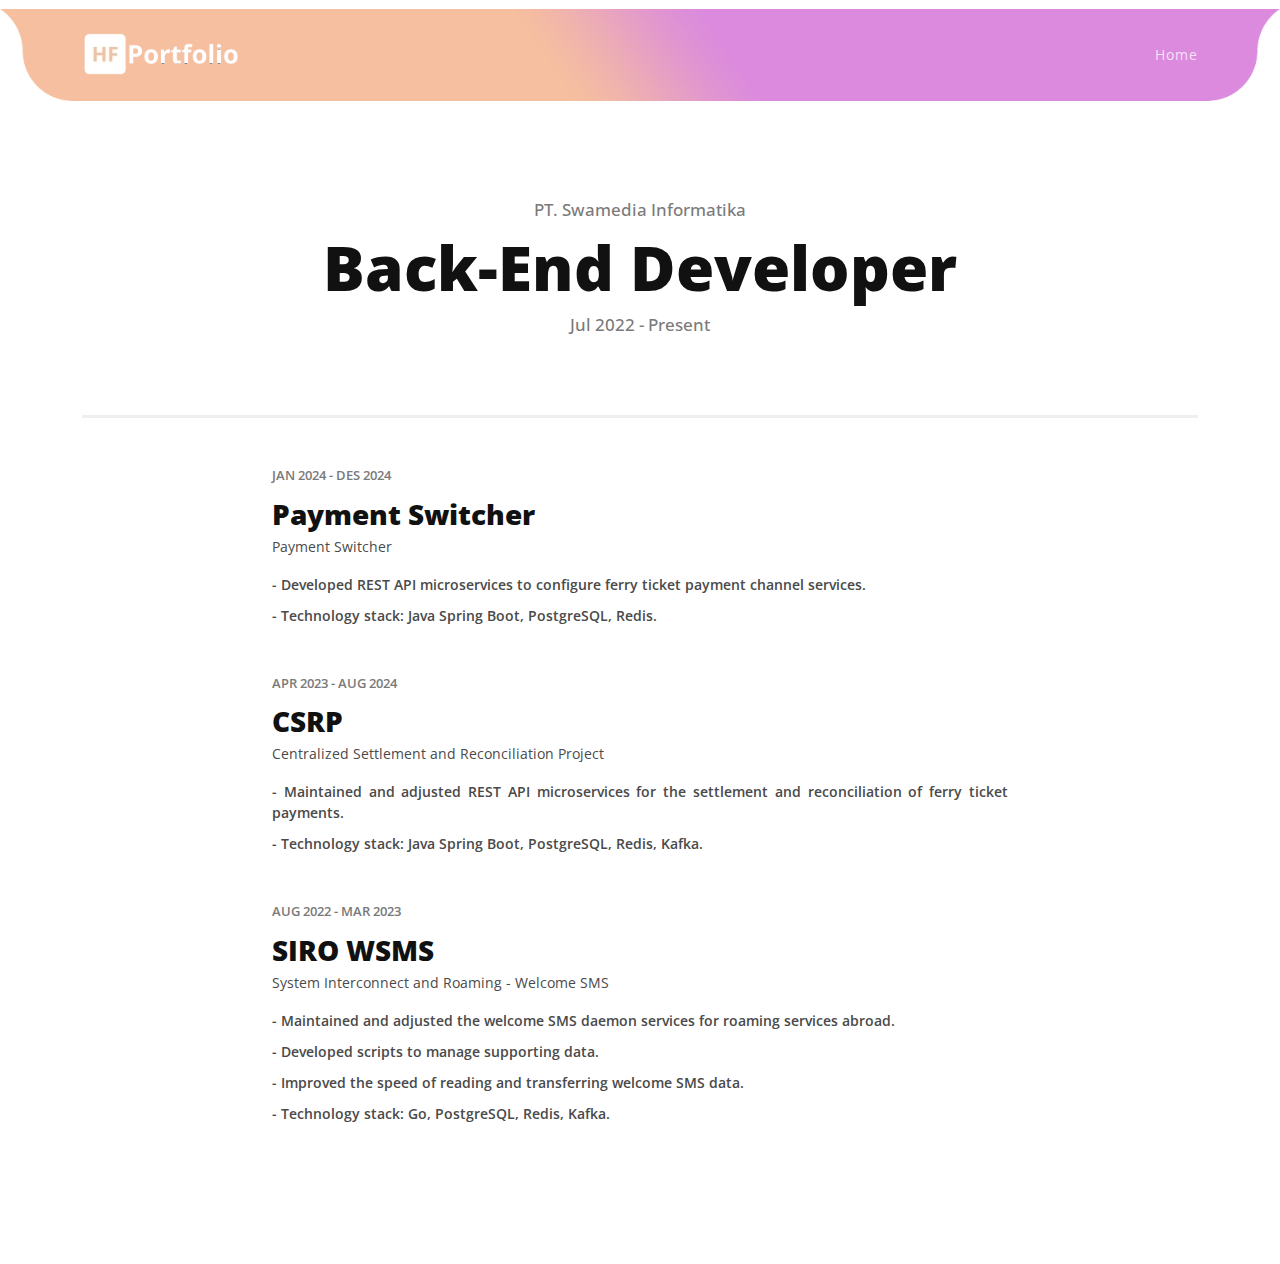
<file: projects/swamedia-backend.html>
<!DOCTYPE html>
<html lang="en">

  <head>

    <meta charset="utf-8">
    <meta name="viewport" content="width=device-width, initial-scale=1, shrink-to-fit=no">
    <meta name="description" content="">
    <meta name="author" content="">
    <link href="https://fonts.googleapis.com/css?family=Open+Sans:100,200,300,400,500,600,700,800,900" rel="stylesheet">

    <title>HF - Portfolio | Project</title>

    <!-- Bootstrap core CSS -->
    <link href="../vendor/bootstrap/css/bootstrap.min.css" rel="stylesheet">


    <!-- Additional CSS Files -->
    <link rel="stylesheet" href="../assets/css/fontawesome.css">
    <link rel="stylesheet" href="../assets/css/templatemo-eduwell-style.css">
    <link rel="stylesheet" href="../assets/css/owl.css">
    <link rel="stylesheet" href="../assets/css/lightbox.css">
<!--

TemplateMo 573 EduWell

https://templatemo.com/tm-573-eduwell

-->
  </head>

<body>


  <!-- ***** Header Area Start ***** -->
  <header class="header-area header-sticky">
      <div class="container">
          <div class="row">
              <div class="col-12">
                <nav class="main-nav">
                  <!-- ***** Logo Start ***** -->
                  <a href="../index.html" class="logo">
                      <img src="../assets/images/hf-portfolio.png" alt="EduWell Template">
                  </a>
                  <!-- ***** Logo End ***** -->
                  <!-- ***** Menu Start ***** -->
                  <ul class="nav">
                    <li><a href="../index.html" class="active">Home</a></li>
                  </ul>      
                  <a class='menu-trigger'>
                      <span>Menu</span>
                  </a>
                  <!-- ***** Menu End ***** -->
                </nav>
              </div>
          </div>
      </div>
  </header>
  <!-- ***** Header Area End ***** -->

  <section class="page-heading">
    <div class="container">
      <div class="row">
        <div class="col-lg-12">
          <div class="header-text">
            <h4>PT. Swamedia Informatika</h4>
            <h1>Back-End Developer</h1>
            <h4>Jul 2022 - Present</h4>
          </div>
        </div>
      </div>
    </div>
  </section>

  <section class="more-project">
    <div class="container">
      <div class="row">
        <div class="col-lg-8 offset-lg-2 align-self-center">
          <div class="section-heading">
            <h6>Jan 2024 - Des 2024</h6>
            <h4>Payment Switcher</h4>
            <p>Payment Switcher</p>
          </div>
          <ul>
            <li>- Developed REST API microservices to configure ferry ticket payment channel services.</li>
            <li>- Technology stack: Java Spring Boot, PostgreSQL, Redis.</li>
          </ul>
        </div>
      </div>
    </div>
  </section>

  <section class="more-project">
    <div class="container">
      <div class="row">
        <div class="col-lg-8 offset-lg-2 align-self-center">
          <div class="section-heading">
            <h6>Apr 2023 - Aug 2024</h6>
            <h4>CSRP</h4>
            <p>Centralized Settlement and Reconciliation Project</p>
          </div>
          <ul>
            <li>- Maintained and adjusted REST API microservices for the settlement and reconciliation of ferry ticket payments.</li>
            <li>- Technology stack: Java Spring Boot, PostgreSQL, Redis, Kafka.</li>
          </ul>
        </div>
      </div>
    </div>
  </section>

  <section class="more-project">
    <div class="container">
      <div class="row">
        <div class="col-lg-8 offset-lg-2 align-self-center">
          <div class="section-heading">
            <h6>Aug 2022 - Mar 2023</h6>
            <h4>SIRO WSMS</h4>
            <p>System Interconnect and Roaming - Welcome SMS</p>
          </div>
          <ul>
            <li>- Maintained and adjusted the welcome SMS daemon services for roaming services abroad.</li>
            <li>- Developed scripts to manage supporting data.</li>
            <li>- Improved the speed of reading and transferring welcome SMS data.</li>
            <li>- Technology stack: Go, PostgreSQL, Redis, Kafka.</li>
          </ul>
        </div>
      </div>
    </div>
  </section>

  <section></section>

  <!-- Scripts -->
  <!-- Bootstrap core JavaScript -->
    <script src="../vendor/jquery/jquery.min.js"></script>
    <script src="../vendor/bootstrap/js/bootstrap.bundle.min.js"></script>

    <script src="../assets/js/isotope.min.js"></script>
    <script src="../assets/js/owl-carousel.js"></script>
    <script src="../assets/js/lightbox.js"></script>
    <script src="../assets/js/tabs.js"></script>
    <script src="../assets/js/video.js"></script>
    <script src="../assets/js/slick-slider.js"></script>
    <script src="../assets/js/custom.js"></script>
    <script>
        //according to loftblog tut
        $('.nav li:first').addClass('active');

        var showSection = function showSection(section, isAnimate) {
          var
          direction = section.replace(/#/, ''),
          reqSection = $('.section').filter('[data-section="' + direction + '"]'),
          reqSectionPos = reqSection.offset().top - 0;

          if (isAnimate) {
            $('body, html').animate({
              scrollTop: reqSectionPos },
            800);
          } else {
            $('body, html').scrollTop(reqSectionPos);
          }

        };

        var checkSection = function checkSection() {
          $('.section').each(function () {
            var
            $this = $(this),
            topEdge = $this.offset().top - 80,
            bottomEdge = topEdge + $this.height(),
            wScroll = $(window).scrollTop();
            if (topEdge < wScroll && bottomEdge > wScroll) {
              var
              currentId = $this.data('section'),
              reqLink = $('a').filter('[href*=\\#' + currentId + ']');
              reqLink.closest('li').addClass('active').
              siblings().removeClass('active');
            }
          });
        };

        $('.main-menu, .responsive-menu, .scroll-to-section').on('click', 'a', function (e) {
          e.preventDefault();
          showSection($(this).attr('href'), true);
        });

        $(window).scroll(function () {
          checkSection();
        });
    </script>

</body>
</html>
</file>
<file: assets/css/templatemo-eduwell-style.css>
/*

TemplateMo 573 EduWell

https://templatemo.com/tm-573-eduwell

*/

/* ---------------------------------------------
Table of contents
------------------------------------------------
01. font & reset css
02. reset
03. global styles
04. header
05. banner
06. features
07. testimonials
08. contact
09. footer
10. preloader
11. search
12. portfolio

--------------------------------------------- */
/* 
---------------------------------------------
font & reset css
--------------------------------------------- 
*/
@import url("https://fonts.googleapis.com/css?family=Open+Sans:100,200,300,400,500,600,700,800,900");
/* 
---------------------------------------------
reset
--------------------------------------------- 
*/
html, body, div, span, applet, object, iframe, h1, h2, h3, h4, h5, h6, p, blockquote, div
pre, a, abbr, acronym, address, big, cite, code, del, dfn, em, font, img, ins, kbd, q,
s, samp, small, strike, strong, sub, sup, tt, var, b, u, i, center, dl, dt, dd, ol, ul, li,
figure, header, nav, section, article, aside, footer, figcaption {
  margin: 0;
  padding: 0;
  border: 0;
  outline: 0;
}

.clearfix:after {
  content: ".";
  display: block;
  clear: both;
  visibility: hidden;
  line-height: 0;
  height: 0;
}

.clearfix {
  display: inline-block;
}

html[xmlns] .clearfix {
  display: block;
}

* html .clearfix {
  height: 1%;
}

ul, li {
  padding: 0;
  margin: 0;
  list-style: none;
}

header, nav, section, article, aside, footer, hgroup {
  display: block;
}

* {
  box-sizing: border-box;
}

html, body {
  font-family: 'Open Sans', sans-serif;
  font-weight: 400;
  background-color: #fff;
  font-size: 16px;
  -ms-text-size-adjust: 100%;
  -webkit-font-smoothing: antialiased;
  -moz-osx-font-smoothing: grayscale;
}

a {
  text-decoration: none !important;
}

h1, h2, h3, h4, h5, h6 {
  margin-top: 0px;
  margin-bottom: 0px;
}

ul {
  margin-bottom: 0px;
}

p {
  font-size: 14px;
  line-height: 25px;
  color: #4a4a4a;
}

img {
  width: 100%;
  overflow: hidden;
}

/* 
---------------------------------------------
global styles
--------------------------------------------- 
*/
html,
body {
  background: #fff;
  font-family: 'Open Sans', sans-serif;
}

::selection {
  background: #dc8cdb;
  color: #fff;
}

::-moz-selection {
  background: #dc8cdb;
  color: #fff;
}

@media (max-width: 991px) {
  html, body {
    overflow-x: hidden;
  }
  .mobile-top-fix {
    margin-top: 30px;
    margin-bottom: 0px;
  }
  .mobile-bottom-fix {
    margin-bottom: 30px;
  }
  .mobile-bottom-fix-big {
    margin-bottom: 60px;
  }
}

.main-button-gradient a {
  font-size: 13px;
  color: #fff;
  background: rgb(219,138,222);
  background: linear-gradient(-145deg, rgba(219,138,222,1) 0%, rgba(246,191,159,1) 100%);
  padding: 12px 30px;
  display: inline-block;
  border-radius: 5px;
  font-weight: 500;
  text-transform: uppercase;
  transition: all .3s;
}

.main-button-gradient a:hover {
  background: rgb(219,138,222);
  background: linear-gradient(-145deg, rgba(219,138,222,1) 0%, rgba(246,191,159,1) 100%);
  opacity: 0.9;
}

.white-button a {
  font-size: 13px;
  color: #dc8cdb;
  background-color: #fff;
  padding: 12px 30px;
  display: inline-block;
  border-radius: 5px;
  font-weight: 500;
  text-transform: uppercase;
  transition: all .3s;
}

.white-button a:hover {
  opacity: 0.9;
}

.text-button a {
  font-size: 14px;
  font-weight: 500;
  color: #dc8cdb;
  text-decoration: underline !important;
  transition: all .3s;
}

.text-button a:hover {
  opacity: 0.75;
}

section {
  margin-top: 140px;
}

#contact-section {
  padding-top: 20px;
}

.section-heading {
  position: relative;
  z-index: 2;
  padding-top: 20px;
  margin-top: 0px;
  text-align: center;
  margin-bottom: 60px;
}

.section-heading h6 {
  font-size: 13px;
  text-transform: uppercase;
  color: #7a7a7a;
  font-weight: 600;
}

.section-heading h4 {
  margin-top: 10px;
  line-height: 40px;
  font-size: 28px;
  font-weight: 900;
  text-transform: capitalize;
  color: #111;
}

.section-heading h4 em {
  font-style: normal;
  color: #dc8cdb;
}

.section-heading p {
  margin-top: 30px;
}


/* 
---------------------------------------------
header
--------------------------------------------- 
*/
.background-header {
  background: rgb(219,138,222) !important;
  background: linear-gradient(-145deg, rgba(219,138,222,1) 0%, rgba(246,191,159,1) 100%) !important;
  height: 80px!important;
  position: fixed!important;
  top: 0!important;
  left: 0;
  right: 0;
  box-shadow: 0px 0px 10px rgba(0,0,0,0.15)!important;
}

.header-area {
  background-image: url(../images/header-bg.png);
  background-size: contain;
  background-repeat: no-repeat;
  background-position: center;
  position: absolute;
  height: 110px;
  top: 0;
  left: 0;
  right: 0;
  z-index: 100;
  -webkit-transition: all .5s ease 0s;
  -moz-transition: all .5s ease 0s;
  -o-transition: all .5s ease 0s;
  transition: all .5s ease 0s;
}

.header-area .main-nav {
  min-height: 80px;
  background: transparent;
}

.header-area .main-nav .logo {
  line-height: 100px;
  color: #fff;
  font-size: 28px;
  font-weight: 700;
  text-transform: uppercase;
  letter-spacing: 2px;
  float: left;
  -webkit-transition: all 0.3s ease 0s;
  -moz-transition: all 0.3s ease 0s;
  -o-transition: all 0.3s ease 0s;
  transition: all 0.3s ease 0s;
}

.background-header .main-nav .logo {
  line-height: 75px;
}

.background-header .nav {
  margin-top: 20px !important;
}

.header-area .main-nav .nav {
  float: right;
  margin-top: 35px;
  margin-right: 0px;
  background-color: transparent;
  -webkit-transition: all 0.3s ease 0s;
  -moz-transition: all 0.3s ease 0s;
  -o-transition: all 0.3s ease 0s;
  transition: all 0.3s ease 0s;
  position: relative;
  z-index: 999;
}

.header-area .main-nav .nav li {
  padding-left: 30px;
  padding-right: 30px;
}

.header-area .main-nav .nav li:last-child {
  padding-right: 0px;
}

.header-area .main-nav .nav li a {
  display: block;
  font-weight: 400;
  font-size: 14px;
  text-transform: capitalize;
  color: #fff;
  -webkit-transition: all 0.3s ease 0s;
  -moz-transition: all 0.3s ease 0s;
  -o-transition: all 0.3s ease 0s;
  transition: all 0.3s ease 0s;
  height: 40px;
  line-height: 40px;
  border: transparent;
  letter-spacing: 1px;
}

.header-area .main-nav .nav li:hover a,
.header-area .main-nav .nav li a.active {
  color: #fff!important;
  opacity: 0.75;
}

.background-header .main-nav .nav li:hover a,
.background-header .main-nav .nav li a.active {
  color: #fff!important;
  opacity: 1;
}

.header-area .main-nav .nav li.has-sub {
  position: relative;
  padding-right: 15px;
}

.header-area .main-nav .nav li.has-sub:after {
  font-family: FontAwesome;
  content: "\f107";
  font-size: 12px;
  color: #fff;
  position: absolute;
  right: 5px;
  top: 12px;
}

.header-area .main-nav .nav li.has-sub ul.sub-menu {
  position: absolute;
  width: 140px;
  box-shadow: 0 2px 28px 0 rgba(0, 0, 0, 0.06);
  overflow: hidden;
  top: 40px;
  border-radius: 5px;
  opacity: 0;
  transition: all .3s;
  transform: translateY(+2em);
  visibility: hidden;
  z-index: -1;
}

.header-area .main-nav .nav li.has-sub ul.sub-menu li {
  margin-left: 0px;
  padding-left: 0px;
  padding-right: 0px;
}

.header-area .main-nav .nav li.has-sub ul.sub-menu li a {
  opacity: 1;
  display: block;
  background: #f7f7f7;
  color: #2a2a2a!important;
  padding-left: 20px;
  height: 40px;
  line-height: 40px;
  -webkit-transition: all 0.3s ease 0s;
  -moz-transition: all 0.3s ease 0s;
  -o-transition: all 0.3s ease 0s;
  transition: all 0.3s ease 0s;
  position: relative;
  font-size: 12px;
  font-weight: 400;
  border-bottom: 1px solid #eee;
}

.header-area .main-nav .nav li.has-sub ul li a:hover {
  background: #fff;
  color: #dc8cdb!important;
  padding-left: 25px;
}

.header-area .main-nav .nav li.has-sub ul li a:hover:before {
  width: 3px;
}

.header-area .main-nav .nav li.has-sub:hover ul.sub-menu {
  visibility: visible;
  opacity: 1;
  z-index: 1;
  transform: translateY(0%);
  transition-delay: 0s, 0s, 0.3s;
}

.header-area .main-nav .menu-trigger {
  cursor: pointer;
  display: block;
  position: absolute;
  top: 33px;
  width: 32px;
  height: 40px;
  text-indent: -9999em;
  z-index: 99;
  right: 40px;
  display: none;
}

.background-header .main-nav .menu-trigger {
  top: 23px;
}

.header-area .main-nav .menu-trigger span,
.header-area .main-nav .menu-trigger span:before,
.header-area .main-nav .menu-trigger span:after {
  -moz-transition: all 0.4s;
  -o-transition: all 0.4s;
  -webkit-transition: all 0.4s;
  transition: all 0.4s;
  background-color: #fff;
  display: block;
  position: absolute;
  width: 30px;
  height: 2px;
  left: 0;
}

.background-header .main-nav .menu-trigger span,
.background-header .main-nav .menu-trigger span:before,
.background-header .main-nav .menu-trigger span:after {
  background-color: #fff;
}

.header-area .main-nav .menu-trigger span:before,
.header-area .main-nav .menu-trigger span:after {
  -moz-transition: all 0.4s;
  -o-transition: all 0.4s;
  -webkit-transition: all 0.4s;
  transition: all 0.4s;
  background-color: #fff;
  display: block;
  position: absolute;
  width: 30px;
  height: 2px;
  left: 0;
  width: 75%;
}

.background-header .main-nav .menu-trigger span:before,
.background-header .main-nav .menu-trigger span:after {
  background-color: #fff;
}

.header-area .main-nav .menu-trigger span:before,
.header-area .main-nav .menu-trigger span:after {
  content: "";
}

.header-area .main-nav .menu-trigger span {
  top: 16px;
}

.header-area .main-nav .menu-trigger span:before {
  -moz-transform-origin: 33% 100%;
  -ms-transform-origin: 33% 100%;
  -webkit-transform-origin: 33% 100%;
  transform-origin: 33% 100%;
  top: -10px;
  z-index: 10;
}

.header-area .main-nav .menu-trigger span:after {
  -moz-transform-origin: 33% 0;
  -ms-transform-origin: 33% 0;
  -webkit-transform-origin: 33% 0;
  transform-origin: 33% 0;
  top: 10px;
}

.header-area .main-nav .menu-trigger.active span,
.header-area .main-nav .menu-trigger.active span:before,
.header-area .main-nav .menu-trigger.active span:after {
  background-color: transparent;
  width: 100%;
}

.header-area .main-nav .menu-trigger.active span:before {
  -moz-transform: translateY(6px) translateX(1px) rotate(45deg);
  -ms-transform: translateY(6px) translateX(1px) rotate(45deg);
  -webkit-transform: translateY(6px) translateX(1px) rotate(45deg);
  transform: translateY(6px) translateX(1px) rotate(45deg);
  background-color: #fff;
}

.background-header .main-nav .menu-trigger.active span:before {
  background-color: #fff;
}

.header-area .main-nav .menu-trigger.active span:after {
  -moz-transform: translateY(-6px) translateX(1px) rotate(-45deg);
  -ms-transform: translateY(-6px) translateX(1px) rotate(-45deg);
  -webkit-transform: translateY(-6px) translateX(1px) rotate(-45deg);
  transform: translateY(-6px) translateX(1px) rotate(-45deg);
  background-color: #fff;
}

.background-header .main-nav .menu-trigger.active span:after {
  background-color: #fff;
}

.header-area.header-sticky {
  min-height: 80px;
}

.header-area .nav {
  margin-top: 30px;
}

.header-area.header-sticky .nav li a.active {
  color: #dc8cdb;
}

@media (max-width: 1200px) {
  .header-area .main-nav .nav li {
    padding-left: 7px;
    padding-right: 7px;
  }
  .header-area .main-nav:before {
    display: none;
  }
}

@media (max-width: 767px) {
  .header-area .main-nav .logo {
    color: #1e1e1e;
  }
  .header-area.header-sticky .nav li a:hover,
  .header-area.header-sticky .nav li a.active {
    color: #dc8cdb!important;
    opacity: 1;
  }
  .header-area.header-sticky .nav li.search-icon a {
    width: 100%;
  }
  .header-area {
    background-color: #f7f7f7;
    padding: 0px 15px;
    height: 100px;
    box-shadow: none;
    text-align: center;
  }
  .header-area .container {
    padding: 0px;
  }
  .header-area .logo {
    margin-left: 30px;
  }
  .header-area .menu-trigger {
    display: block !important;
  }
  .header-area .main-nav {
    overflow: hidden;
  }
  .header-area .main-nav .nav {
    float: none;
    width: 100%;
    display: none;
    -webkit-transition: all 0s ease 0s;
    -moz-transition: all 0s ease 0s;
    -o-transition: all 0s ease 0s;
    transition: all 0s ease 0s;
    margin-left: 0px;
  }
  .header-area .main-nav .nav li:first-child {
    border-top: 1px solid #eee;
  }
  .header-area.header-sticky .nav {
    margin-top: 100px !important;
  }
  .header-area .main-nav .nav li {
    width: 100%;
    background: #fff;
    border-bottom: 1px solid #eee;
    padding-left: 0px !important;
    padding-right: 0px !important;
  }
  .header-area .main-nav .nav li a {
    height: 50px !important;
    line-height: 50px !important;
    padding: 0px !important;
    border: none !important;
    background: #f7f7f7 !important;
    color: #191a20 !important;
  }
  .header-area .main-nav .nav li a:hover {
    background: #eee !important;
    color: #dc8cdb!important;
  }
  .header-area .main-nav .nav li.has-sub ul.sub-menu {
    position: relative;
    visibility: inherit;
    opacity: 1;
    z-index: 1;
    transform: translateY(0%);
    top: 0px;
    width: 100%;
    box-shadow: none;
    height: 0px;
    transition: all 0s;
  }
  .header-area .main-nav .nav li.submenu ul li a {
    font-size: 12px;
    font-weight: 400;
  }
  .header-area .main-nav .nav li.submenu ul li a:hover:before {
    width: 0px;
  }
  .header-area .main-nav .nav li.has-sub ul.sub-menu {
    height: auto;
  }
  .header-area .main-nav .nav li.has-sub:after {
    color: #3B566E;
    right: 30px;
    font-size: 14px;
    top: 15px;
  }
  .header-area .main-nav .nav li.submenu:hover ul, .header-area .main-nav .nav li.submenu:focus ul {
    height: 0px;
  }
}

@media (min-width: 767px) {
  .header-area .main-nav .nav {
    display: flex !important;
  }
}


/* 
---------------------------------------------
banner
--------------------------------------------- 
*/

section.main-banner {
  margin-top: 0px;
}

.main-banner {
  padding-top: 180px;
}

.main-banner .right-image {
  margin-left: 120px;
  position: relative;
  z-index: 2;
}

.main-banner .right-image img {
  position: relative;
  z-index: 2;
}

/* .main-banner .right-image::after {
  position: absolute;
  background-image: url(../images/banner-right-dec.png);
  width: 378px;
  height: 378px;
  content: '';
  right: -25%;
  z-index: 1;
} */

.main-banner .header-text::after {
  position: absolute;
  background-image: url(../images/banner-left-dec.png);
  width: 214px;
  height: 429px;
  content: '';
  left: 0;
  bottom: -240px;
  z-index: 1;
}

.main-banner .header-text h6 {
  position: relative;
  z-index: 2;
  font-size: 17px;
  font-weight: 500;
  text-transform: capitalize;
  color: #777777;;
}

.main-banner .header-text h2 {
  position: relative;
  z-index: 2;
  margin-top: 20px;
  font-size: 64px;
  color: #111111;
  font-weight: 900;
  line-height: 74px;
  margin-bottom: 40px;
}

.main-banner .header-text h2 em {
  font-style: normal;
  color: #dc8cdb;
}

.main-banner .main-button-gradient {
  position: relative;
  z-index: 2;
}

.main-banner .center-justified {
  position: relative;
  /* background-color: #fff; */
  text-align: justify;
  -moz-text-align-last: center;
  text-align-last: center;
  z-index: 2;
  
}

/*
---------------------------------------------
services
---------------------------------------------
*/ 

.services .item {
  border-radius: 15px;
  text-align: center;
  padding: 50px 30px;
  margin: 15px;
  transition: all .3s;
}

.services .item:hover {
  box-shadow: 0px 0px 15px rgba(0, 0, 0, 0.06);
}

.services .item .icon {
  max-width: 75px;
  margin: 0 auto;
  min-height: 80px;
  line-height: 80px;
  vertical-align: middle;
}

.services .item h4 {
  margin-top: 15px;
  margin-bottom: 15px;
  font-size: 20px;
  font-weight: 800;
}

.services .owl-dots {
  text-align: center;
  margin-top: 30px;
}

.services .owl-dots .owl-dot {
  width: 10px;
  height: 10px;
  background-color: #ddd;
  border-radius: 50%;
  margin: 0px 4px;
}

.services .owl-dots .active {
  background-color: #dc8cdb;
}


/*
---------------------------------------------
our courses
---------------------------------------------
*/

section.our-courses {
  position: relative;
}

section.our-courses .section-heading p {
  padding: 0px 60px;
}

section.our-courses:before {
  position: absolute;
  content: '';
  background-image: url(../images/our-courses-left-dec.png);
  left: 45px;
  top: -140px;
  width: 291px;
  height: 231px;
  z-index: 1;
}

section.our-courses:after {
  position: absolute;
  content: '';
  background-image: url(../images/our-courses-right-dec.png);
  right: 45px;
  top: -140px;
  width: 291px;
  height: 231px;
  z-index: 1;
}

section.our-courses .naccs {
  position: relative;
}

section.our-courses .naccs .menu div {
  padding: 15px 30px;
  text-align: center;
  border-radius: 5px !important;
  margin-bottom: 40px;
  font-size: 20px;
  color: #111;
  background-color: #fff;
  cursor: pointer;
  vertical-align: middle;
  font-weight: 900;
  transition: 1s all cubic-bezier(0.075, 0.82, 0.165, 1);
  border: 3px solid rgba(219,138,222,0.5);
}

section.our-courses .naccs .menu div.active {
  color: #dc8cdb;
  border: 3px solid rgba(219,138,222,1);
  box-shadow: 0px 0px 15px rgba(0, 0, 0, 0.05);
}

section.our-courses ul.nacc {
  margin-left: 100px !important;
  position: relative;
  min-height: 100%;
  list-style: none;
  margin: 0;
  padding: 0;
  transition: 0.5s all cubic-bezier(0.075, 0.82, 0.165, 1);
}

section.our-courses ul.nacc li {
  background-color: #fff;
  overflow: hidden;
  opacity: 0;
  transform: translateX(50px);
  position: absolute;
  list-style: none;
  transition: 1s all cubic-bezier(0.075, 0.82, 0.165, 1);
  border-radius: 15px;
  box-shadow: 0px 0px 15px rgba(0, 0, 0, 0.05);
  padding-right: 50px;
}

section.our-courses ul.nacc li .left-image {
  position: absolute;
  margin-right: 50px;
  top: 50%;
  transform: translateY(-50%);
}

section.our-courses ul.nacc li .left-image img {
  border-top-left-radius: 15px;
  border-bottom-left-radius: 15px;
}

section.our-courses ul.nacc li .left-image .price h6 {
  position: absolute;
  background: rgb(219,138,222);
  background: linear-gradient(-145deg, rgba(219,138,222,1) 0%, rgba(246,191,159,1) 100%);
  color: #fff;
  top: 20px;
  left: 20px;
  font-size: 20px;
  font-weight: 700;
  width: 50px;
  height: 50px;
  border-radius: 3px;
  display: inline-block;
  text-align: center;
  line-height: 50px;
}

section.our-courses ul.nacc li .right-content {
  padding: 40px 0px;
  margin-left: 350px;
}

section.our-courses ul.nacc li .right-content h4 {
  font-size: 20px;
  color: #111;
  margin-bottom: 25px;
  font-weight: 800;
}

section.our-courses ul.nacc li .right-content ul {
  margin-top: 20px;
  margin-bottom: 20px;
}

section.our-courses ul.nacc li .right-content span {
  font-size: 14px;
  font-weight: 600;
  margin-right: 30px;
  padding-right: 30px;
  border-right: 2px solid #111;
}

section.our-courses ul.nacc li .right-content .last-span {
  margin-right: 0px;
  padding-right: 0px;
  border-right: none;
}

section.our-courses ul.nacc li .right-content p {
  margin-bottom: 20px;
}

section.our-courses ul.nacc li .right-content .text-button {
  margin-top: 20px;
}

section.our-courses ul.nacc li.active {
  position: relative;
  transition-delay: 0.3s;
  z-index: 2;
  opacity: 1;
  transform: translateX(0px);
}

section.our-courses ul.nacc li p {
  margin: 0;
}

/*
---------------------------------------------
experience
---------------------------------------------
*/

section.experience {
  position: relative;
}

section.experience .section-heading p {
  padding: 0px 60px;
}

section.experience:before {
  position: absolute;
  content: '';
  /* background-image: url(../images/our-courses-left-dec.png); */
  left: 45px;
  top: -140px;
  width: 291px;
  height: 231px;
  z-index: 1;
}

section.experience:after {
  position: absolute;
  content: '';
  background-image: url(../images/our-courses-right-dec.png);
  right: 45px;
  top: -140px;
  width: 291px;
  height: 231px;
  z-index: 1;
}

section.experience .naccs {
  position: relative;
}

section.experience .naccs .menu div {
  padding: 15px 30px;
  text-align: center;
  border-radius: 5px !important;
  margin-bottom: 40px;
  font-size: 20px;
  color: #111;
  background-color: #fff;
  cursor: pointer;
  vertical-align: middle;
  font-weight: 900;
  transition: 1s all cubic-bezier(0.075, 0.82, 0.165, 1);
  border: 3px solid rgba(219,138,222,0.5);
}

section.experience .naccs .menu div.active {
  color: #dc8cdb;
  border: 3px solid rgba(219,138,222,1);
  box-shadow: 0px 0px 15px rgba(0, 0, 0, 0.05);
}

section.experience ul.nacc {
  margin-left: 100px !important;
  position: relative;
  min-height: 100%;
  list-style: none;
  margin: 0;
  padding: 0;
  transition: 0.5s all cubic-bezier(0.075, 0.82, 0.165, 1);
}

section.experience ul.nacc li {
  background-color: #fff;
  overflow: hidden;
  opacity: 0;
  transform: translateX(50px);
  position: absolute;
  list-style: none;
  transition: 1s all cubic-bezier(0.075, 0.82, 0.165, 1);
  border-radius: 15px;
  box-shadow: 0px 0px 15px rgba(0, 0, 0, 0.05);
  padding-right: 50px;
}

section.experience ul.nacc li .content {
  /* padding: 40px 0px; */
  /* margin-left: 350px; */
}

section.experience ul.nacc li .content h4 {
  font-size: 20px;
  color: #111;
  margin-bottom: 25px;
  font-weight: 800;
}

section.experience ul.nacc li .content ul {
  margin-top: 20px;
  margin-bottom: 20px;
}

section.experience ul.nacc li .content span {
  font-size: 14px;
  font-weight: 600;
  margin-right: 30px;
  padding-right: 30px;
  border-right: 2px solid #111;
}

section.experience ul.nacc li .content .last-span {
  margin-right: 0px;
  padding-right: 0px;
  border-right: none;
}

section.experience ul.nacc li .content p {
  margin-bottom: 20px;
}

section.experience ul.nacc li .content .text-button {
  margin-top: 20px;
}

section.experience ul.nacc li.active {
  position: relative;
  transition-delay: 0.3s;
  z-index: 2;
  opacity: 1;
  transform: translateX(0px);
}

section.experience ul.nacc li p {
  margin: 0;
}

/*
---------------------------------------------
skill
---------------------------------------------
*/

section.skill {
  position: relative;
}

section.skill .section-heading p {
  padding: 0px 60px;
}

section.skill:before {
  position: absolute;
  content: '';
  background-image: url(../images/our-courses-left-dec.png);
  left: 45px;
  top: -140px;
  width: 291px;
  height: 231px;
  z-index: 1;
}

section.skill:after {
  position: absolute;
  content: '';
  background-image: url(../images/our-courses-right-dec.png);
  right: 45px;
  top: -140px;
  width: 291px;
  height: 231px;
  z-index: 1;
}

section.skill .naccs {
  position: relative;
}

section.skill .naccs .menu div {
  padding: 15px 30px;
  text-align: center;
  border-radius: 5px !important;
  margin-bottom: 40px;
  font-size: 20px;
  color: #111;
  background-color: #fff;
  cursor: pointer;
  vertical-align: middle;
  font-weight: 900;
  transition: 1s all cubic-bezier(0.075, 0.82, 0.165, 1);
  border: 3px solid rgba(219,138,222,0.5);
}

section.skill .naccs .menu div.active {
  color: #dc8cdb;
  border: 3px solid rgba(219,138,222,1);
  box-shadow: 0px 0px 15px rgba(0, 0, 0, 0.05);
}

section.skill ul.nacc {
  margin-left: 100px !important;
  position: relative;
  min-height: 100%;
  list-style: none;
  margin: 0;
  padding: 0;
  transition: 0.5s all cubic-bezier(0.075, 0.82, 0.165, 1);
}

section.skill ul.nacc li {
  background-color: #fff;
  overflow: hidden;
  opacity: 0;
  transform: translateX(50px);
  position: absolute;
  list-style: none;
  transition: 1s all cubic-bezier(0.075, 0.82, 0.165, 1);
  border-radius: 15px;
  box-shadow: 0px 0px 15px rgba(0, 0, 0, 0.05);
  padding-right: 50px;
}

section.skill ul.nacc li .content {
  /* padding: 40px 0px; */
  /* margin-left: 350px; */
}

section.skill ul.nacc li .content h4 {
  font-size: 20px;
  color: #111;
  margin-bottom: 25px;
  font-weight: 800;
}

section.skill ul.nacc li .content ul {
  margin-top: 20px;
  margin-bottom: 20px;
}

section.skill ul.nacc li .content span {
  font-size: 14px;
  font-weight: 600;
  margin-right: 30px;
  padding-right: 30px;
  border-right: 2px solid #111;
}

section.skill ul.nacc li .content .last-span {
  margin-right: 0px;
  padding-right: 0px;
  border-right: none;
}

section.skill ul.nacc li .content p {
  margin-bottom: 20px;
}

section.skill ul.nacc li .content .text-button {
  margin-top: 20px;
}

section.skill ul.nacc li.active {
  position: relative;
  transition-delay: 0.3s;
  z-index: 2;
  opacity: 1;
  transform: translateX(0px);
}

section.skill ul.nacc li p {
  margin: 0;
}


/*
---------------------------------------------
cta
---------------------------------------------
*/

section.simple-cta {
  background-image: url(../images/cta-bg.png);
  background-repeat: no-repeat;
  background-position: center center;
  background-size: cover;
  width: 100%;
  padding: 180px 0px 180px 0px;
}

section.simple-cta .left-image {
  margin-right: 45px;
}

section.simple-cta h6 {
  font-size: 17px;
  color: #fff;
}

section.simple-cta h4 {
  font-size: 62px;
  font-weight: 900;
  color: #fff;
  line-height: 74px;
  margin-top: 20px;
}

section.simple-cta p {
  color: #fff;
  margin-top: 30px;
  margin-bottom: 40px;
}


/* 
---------------------------------------------
testimonials
--------------------------------------------- 
*/

section.testimonials {
  position: relative;
}

section.testimonials:before {
  position: absolute;
  content: '';
  background-image: url(../images/testimonials-left-dec.png);
  left: 0px;
  top: -140px;
  width: 593px;
  height: 352px;
  z-index: 1;
}

section.testimonials:after {
  position: absolute;
  content: '';
  background-image: url(../images/testimonials-right-dec.png);
  right: 0px;
  bottom: -140px;
  width: 632px;
  height: 352px;
  z-index: 1;
}

.testimonials .item {
  border-radius: 15px;
  padding: 30px;
  background-color: #fff;
  margin: 15px;
  transition: all .3s;
  position: relative;
  z-index: 2;
}

.testimonials .item:hover {
  box-shadow: 0px 0px 15px rgba(0, 0, 0, 0.06);
}

.testimonials .item p {
  font-size: 16px;
  font-style: italic;
}

.testimonials .item h4 {
  margin-top: 30px;
  font-size: 20px;
  font-weight: 900;
  position: relative;
}

.testimonials .item span {
  font-size: 13px;
  font-weight: 700;
  color: #dc8cdb;
}

.testimonials .item img {
  max-width: 44px;
  z-index: 2;
  position: absolute;
  right: 30px;
  bottom: 30px
}

.testimonials .owl-dots {
  text-align: center;
  margin-top: 30px;
}

.testimonials .owl-dots .owl-dot {
  width: 10px;
  height: 10px;
  background-color: #ddd;
  border-radius: 50%;
  margin: 0px 4px;
}

.testimonials .owl-dots .active {
  background-color: #dc8cdb;
}



/* 
---------------------------------------------
contact us
--------------------------------------------- 
*/

section.contact-us {
  background-image: url(../images/footer-bg.png);
  background-position: center center;
  background-repeat: no-repeat;
  background-size: cover;
  padding: 0px;
  position: relative;
}

section.contact-us:after {
  position: absolute;
  content: '';
  background-image: url(../images/footer-left-dec.png);
  left: 0px;
  top: 60px;
  width: 267px;
  height: 396px;
  z-index: 1;
}

section.contact-us .contact-info {
  background-color: #fff;
  margin-top: -30px;
  box-shadow: 0px 0px 15px rgba(0, 0, 0, 0.05);
  border-radius: 15px;
  z-index: 5;
  position: relative;
  padding: 20px;
}

section.contact-us .contact-info .icon i {
  float: left;
  margin-right: 15px;
  width: 50px;
  height: 50px;
  display: inline-block;
  text-align: center;
  line-height: 50px;
  border-radius: 50%;
  background: rgb(219,138,222);
  background: linear-gradient(-145deg, rgba(219,138,222,1) 0%, rgba(246,191,159,1) 100%);
  color: #fff;
}

section.contact-us .contact-info h4 {
  font-size: 18px;
  font-weight: 900;
  text-transform: uppercase;
  color: #000;
}

section.contact-us .contact-info span {
  font-size: 15px;
  color: #dc8cdb;
  font-weight: 700;
}

section.contact-us .contact-info a:link{
  text-decoration: none;
}

section.contact-us .section-heading {
  text-align: left;
  margin-bottom: 40px;
}

section.contact-us #contact {
  margin-left: -100px;
  position: relative;
  z-index: 5;
  background-color: #fff;
  margin-top: 40px;
  box-shadow: 0px 0px 15px rgba(0, 0, 0, 0.05);
  border-radius: 15px;
  padding: 40px;
}

section.contact-us #contact input {
  width: 100%;
  height: 40px;
  border-radius: 5px;
  background-color: #f4f7fb;
  outline: none;
  border: none;
  box-shadow: none;
  font-size: 13px;
  font-weight: 500;
  color: #7a7a7a;
  padding: 0px 15px;
  margin-bottom: 30px;
}

section.contact-us #contact textarea {
  width: 100%;
  min-height: 140px;
  max-height: 180px;
  border-radius: 5px;
  background-color: #f4f7fb;
  outline: none;
  border: none;
  box-shadow: none;
  font-size: 13px;
  font-weight: 500;
  color: #7a7a7a;
  padding: 15px;
  margin-bottom: 30px;
}

section.contact-us #contact button {
  float: right;
  font-size: 13px;
  color: #fff;
  background: rgb(219,138,222);
  background: linear-gradient(-145deg, rgba(219,138,222,1) 0%, rgba(246,191,159,1) 100%);
  padding: 12px 30px;
  display: inline-block;
  border-radius: 5px;
  font-weight: 500;
  text-transform: uppercase;
  transition: all .3s;
  transition: all .3s;
  border: none;
  outline: none;
}

section.contact-us #contact button:hover {
  opacity: 0.9;
}

section.contact-us ul.social-icons li {
  display: inline-block;
  margin: 0px 5px;
}

section.contact-us ul.social-icons {
  text-align: center;
  margin-top: 70px;
}

section.contact-us ul.social-icons li a {
  width: 44px;
  height: 44px;
  display: inline-block;
  text-align: center;
  line-height: 44px;
  background-color: #fff;
  color: #dc8cdb;
  border-radius: 50%;
  transition: all .5s;
}

section.contact-us ul.social-icons li a:hover {
  background-color: #dc8cdb;
  color: #fff;
}

p.copyright {
  text-align: center;
  color: #fff;
  margin: 40px 0px;
}

p.copyright a {
  font-weight: 700;
  color: #fff;
}

/*
---------------------------------------------
heading page
---------------------------------------------
*/

section.page-heading {
  margin-top: 190px;
  text-align: center;
}

section.page-heading .header-text {
  border-bottom: 3px solid #eee;
  padding-bottom: 80px;
}

section.page-heading .header-text h4 {
  font-size: 17px;
  text-transform: capitalize;
  color: #7a7a7a;
  margin-top: 10px;
}

section.page-heading .header-text h1 {
  font-size: 62px;
  font-weight: 900;
  color: #111;
  margin-top: 10px;
}


/*
---------------------------------------------
about us page
---------------------------------------------
*/

section.get-info .left-image {
  margin-right: 30px;
}

section.get-info .section-heading {
  text-align: left;
}

section.get-info .info-item {
  border-radius: 15px;
  text-align: left;
  padding: 60px 30px 30px 30px;
  box-shadow: 0px 0px 15px rgba(0, 0, 0, 0.06);
  position: relative;
}

section.get-info .info-item .icon {
  position: absolute;
  left: 30px;
  top: -30px;
  width: 80px;
  height: 80px;
  display: inline-block;
  border-radius: 15px;
  text-align: center;
  line-height: 80px;
  background-color: #fff;
  box-shadow: 0px 0px 15px rgba(0, 0, 0, 0.06);
}

section.get-info .info-item .icon img {
  max-width: 60%;
}

section.get-info .info-item h4 {
  margin-top: 15px;
  margin-bottom: 15px;
  font-size: 20px;
  font-weight: 800;
}

section.our-team {
  position: relative;
}

section.our-team .section-heading p {
  padding: 0px 60px;
}

section.our-team:before {
  position: absolute;
  content: '';
  background-image: url(../images/our-courses-left-dec.png);
  left: 45px;
  top: -140px;
  width: 291px;
  height: 231px;
  z-index: 1;
}

section.our-team:after {
  position: absolute;
  content: '';
  background-image: url(../images/our-courses-right-dec.png);
  right: 45px;
  top: -140px;
  width: 291px;
  height: 231px;
  z-index: 1;
}

section.our-team .naccs {
  position: relative;
  text-align: center;
}

section.our-team .naccs .menu {
  position: relative;
  display: inline-block;
}

section.our-team .naccs .menu div {
  margin: 0px 15px;
  text-align: center;
  display: inline-block;
  width: 15%;
  text-align: center;
  font-size: 20px;
  color: #111;
  background-color: #fff;
  cursor: pointer;
  vertical-align: middle;
  font-weight: 900;
}

section.our-team .naccs .menu div img {
  border-radius: 50%;
  max-width: 120px;
}

section.our-team .naccs .menu div h4 {
  font-size: 15px;
  font-weight: 900;
  margin-top: 15px;
  margin-bottom: 5px;
}

section.our-team .naccs .menu div span {
  font-size: 12px;
  text-transform: uppercase;
  color: #dc8cdb;
  font-weight: 700;
  display: block;
}

section.our-team .naccs .menu div.active h4 {
  color: #dc8cdb;
}

section.our-team ul.nacc {
  margin-top: 40px !important;
  position: relative;
  min-height: 100%;
  height: 100% !important;
  list-style: none;
  margin: 0;
  padding: 0;
}

section.our-team ul.nacc li {
  z-index: -1;
  opacity: 0;
  transform: translateX(50px);
  background-color: #fff;
  position: absolute;
  list-style: none;
  transition: 1s all cubic-bezier(0.075, 0.82, 0.165, 1);
  border-radius: 15px;
  box-shadow: 0px 0px 15px rgba(0, 0, 0, 0.05);
  padding: 40px;
}

section.our-team ul.nacc li.active {
  position: relative !important;
  overflow: hidden;
}

section.our-team ul.nacc li .right-image {
  position: absolute;
  right: 0;
  top: 50%;
  transform: translateY(-50%);
}

section.our-team ul.nacc li .right-image img {
  border-top-right-radius: 15px;
  border-bottom-right-radius: 15px;
}

section.our-team ul.nacc li .left-content {
  text-align: left;
  margin-right: 380px;
}

section.our-team ul.nacc li .left-content h4 {
  font-size: 20px;
  color: #111;
  margin-bottom: 25px;
  font-weight: 800;
}

section.our-team ul.nacc li .left-content span a {
  font-size: 14px;
  font-weight: 600;
  margin-right: 30px;
  padding-right: 30px;
  color: #111;
  border-right: 2px solid #111;
  transition: all .3s;
}

section.our-team ul.nacc li .left-content span a:hover {
  color: #dc8cdb;
}

section.our-team ul.nacc li .left-content .last-span a {
  margin-right: 0px;
  padding-right: 0px;
  border-right: none;
}

section.our-team ul.nacc li .left-content p {
  margin-bottom: 30px;
}

section.our-team ul.nacc li .left-content .text-button {
  margin-top: 30px;
}

section.our-team ul.nacc li.active {
  transition-delay: 0.3s;
  z-index: 2;
  opacity: 1;
  transform: translateX(0px);
}

section.our-team ul.nacc li p {
  margin: 0;
}

section.our-office .left-info {
  margin-right: 0px;
  position: relative;
  z-index: 5;
  background-color: #fff;
  margin-top: 40px;
  box-shadow: 0px 0px 15px rgba(0, 0, 0, 0.05);
  border-radius: 15px;
  padding: 40px;
}

section.our-office .left-info p {
  margin-bottom: 40px;
}

section.our-office .left-info ul li {
  display: block;
  font-size: 14px;
  font-weight: 600;
  color: #4a4a4a;
  font-style: italic;
  margin-bottom: 20px;
}

section.our-office .left-info ul li:last-child {
  margin-bottom: 0px;
}

section.our-office .left-info .main-button-gradient {
  margin-top: 40px;
}

section.our-office #video {
  margin-left: -70px;
}

section.our-office #video .thumb {
  position: relative;
}

section.our-office #video .thumb .play-button {
  position: absolute;
  top: 50%;
  left: 50%;
}

section.our-office #video .thumb .play-button a {
  width: 80px;
  height: 80px;
  display: inline-block;
  text-align: center;
  line-height: 80px;
  border-radius: 50%;
  transform: translate(-40px, -40px);
  color: #fff;
  font-size: 22px;
  background: rgb(219,138,222);
  background: linear-gradient(-145deg, rgba(219,138,222,1) 0%, rgba(246,191,159,1) 100%);
}

section.our-office #video img {
  border-radius: 20px;
}



/*
---------------------------------------------
our services page
---------------------------------------------
*/

section.featured-product {
  position: relative;
}

section.featured-product:before {
  position: absolute;
  content: '';
  background-image: url(../images/testimonials-left-dec.png);
  left: 0px;
  top: -140px;
  width: 593px;
  height: 352px;
  z-index: 1;
}

section.featured-product:after {
  position: absolute;
  content: '';
  background-image: url(../images/testimonials-right-dec.png);
  right: 0px;
  bottom: -140px;
  width: 632px;
  height: 352px;
  z-index: 1;
}

section.featured-product .info-item {
  border-radius: 15px;
  text-align: left;
  padding: 60px 30px 30px 30px;
  box-shadow: 0px 0px 15px rgba(0, 0, 0, 0.06);
  position: relative;
  margin-bottom: 90px;
}

section.featured-product .last-info {
  margin-bottom: 0px;
}

section.featured-product .left-info .info-item .icon {
  right: 30px;
  top: -30px;
}

section.featured-product .left-info .info-item {
  text-align: right;
}

section.featured-product .right-info .info-item .icon {
  left: 30px;
  top: -30px;
}

section.featured-product .info-item .icon {
  position: absolute;
  width: 80px;
  height: 80px;
  display: inline-block;
  border-radius: 15px;
  text-align: center;
  line-height: 80px;
  background-color: #fff;
  box-shadow: 0px 0px 15px rgba(0, 0, 0, 0.06);
}

section.featured-product .info-item .icon img {
  max-width: 60%;
}

section.featured-product .info-item h4 {
  margin-top: 15px;
  margin-bottom: 15px;
  font-size: 20px;
  font-weight: 800;
}

section.featured-product .product-image {
  margin: 0px 60px;
}


/*
---------------------------------------------
contact us page
---------------------------------------------
*/

section.more-info .section-heading {
  margin-bottom: 40px;
  text-align: left;
}

section.more-info p {
  margin-bottom: 40px;
}

section.more-info ul li {
  display: block;
  font-size: 14px;
  font-weight: 600;
  color: #4a4a4a;
  font-style: italic;
  margin-bottom: 20px;
}

section.more-info ul li:last-child {
  margin-bottom: 0px;
}

section.more-info .count-area-content {
  margin-bottom: 20px;
  margin-top: 20px;
}

section.more-info .count-area-content .count-digit {
  background-color: #fff;
  box-shadow: 0px 0px 15px rgba(0, 0, 0, 0.05);
  border-radius: 15px;
  text-align: center;
  display: inline-block;
  margin-left: 50%;
  transform: translateX(-40px);
  width: 80px;
  height: 80px;
  line-height: 80px;
  font-size: 28px;
  color: #dc8cdb;
  font-weight: 900;
  margin-bottom: -40px;
  position: relative;
  z-index: 2;
}

section.more-info .count-area-content .count-title {
  background-color: #fff;
  box-shadow: 0px 0px 15px rgba(0, 0, 0, 0.05);
  border-radius: 15px;
  text-align: center;
  font-size: 20px;
  font-weight: 900;
  color: #111;
  padding: 50px 30px 30px 30px;
  position: relative;
  z-index: 1;
}

/*
---------------------------------------------
project page
---------------------------------------------
*/

section.more-project {
  margin-top: 30px;
}

section.more-project .section-heading {
  margin-bottom: 15px;
  text-align: left;
}

section.more-project p {
  margin-top: 0px;
  margin-bottom: 10px;
}

section.more-project ul li {
  display: block;
  font-size: 14px;
  font-weight: 600;
  color: #4a4a4a;
  margin-bottom: 10px;
  text-align: justify;
}

section.more-project ul li:last-child {
  margin-bottom: 0px;
}

section.more-project .count-area-content {
  margin-bottom: 20px;
  margin-top: 20px;
}

section.more-project .count-area-content .count-digit {
  background-color: #fff;
  box-shadow: 0px 0px 15px rgba(0, 0, 0, 0.05);
  border-radius: 15px;
  text-align: center;
  display: inline-block;
  margin-left: 50%;
  transform: translateX(-40px);
  width: 80px;
  height: 80px;
  line-height: 80px;
  font-size: 28px;
  color: #dc8cdb;
  font-weight: 900;
  margin-bottom: -40px;
  position: relative;
  z-index: 2;
}

section.more-project .count-area-content .count-title {
  background-color: #fff;
  box-shadow: 0px 0px 15px rgba(0, 0, 0, 0.05);
  border-radius: 15px;
  text-align: center;
  font-size: 20px;
  font-weight: 900;
  color: #111;
  padding: 50px 30px 30px 30px;
  position: relative;
  z-index: 1;
}


/* 
---------------------------------------------
responsive
--------------------------------------------- 
*/


body {
  overflow-x: hidden;
}

@media (max-width: 1330px) {
  .services .owl-nav .owl-next{
    right: -30px;
  }
  .services .owl-nav .owl-prev{
    left: -25px;
  }
  .our-courses .owl-nav .owl-next{
    right: -30px;
  }
  .our-courses .owl-nav .owl-prev{
    left: -25px;
  }
}

@media (max-width: 1200px) {
  .main-banner .right-image {
    margin-left: 60px;
  }
  .main-banner .header-text h2 {
    font-size: 62px;
  }
  .header-area {
    background: rgb(219,138,222) !important;
    background: linear-gradient(-145deg, rgba(219,138,222,1) 0%, rgba(246,191,159,1) 100%) !important;
  }
  .services .owl-nav .owl-next{
    right: -70px;
  }
  .services .owl-nav .owl-prev{
    left: -65px;
  }
  .our-courses .owl-nav .owl-next{
    right: -70px;
  }
  .our-courses .owl-nav .owl-prev{
    left: -65px;
  }
}

@media (max-width: 1085px) {
  .services .owl-nav .owl-next{
    right: -30px;
  }
  .services .owl-nav .owl-prev{
    left: -25px;
  }
  .our-courses .owl-nav .owl-next{
    right: -30px;
  }
  .our-courses .owl-nav .owl-prev{
    left: -25px;
  }
}

@media (max-width: 1005px) {
  .services .owl-nav .owl-next{
    display: none;
  }
  .services .owl-nav .owl-prev{
    display: none;
  }
  .our-courses .owl-nav .owl-next{
    display: none;
  }
  .our-courses .owl-nav .owl-prev{
    display: none;
  }
}

@media (max-width: 992px) {

  .main-banner .header-text {
    text-align: center;
    margin-bottom: 60px;
  }
  .main-banner .right-image {
    margin-left: 0px;
  }
  section.our-courses ul.nacc {
    margin-left: 0px !important;
  }
  section.simple-cta {
    margin-top: 0px;
  }
  section.simple-cta .left-image {
    margin-right: 0px;
    margin-bottom: 45px;
  }
  section.contact-us .contact-info {
    margin-top: 15px;
  }
  section.contact-us #contact {
    margin-left: 0px;
  }
  section.contact-us #contact button {
    float: none;
  }
  section.get-info .left-image {
    margin-right: 0px;
    margin-bottom: 30px;
  }
  section.get-info .info-item {
    margin-top: 60px;
  }
  section.our-office #video {
    margin-left: 0px;
    margin-top: 30px;
  }
  section.featured-product .left-info .info-item,
  section.featured-product .right-info .info-item {
    text-align: center;
    background-color: #fff;
    position: relative;
    z-index: 2;
  }
  section.featured-product .left-info .info-item .icon {
    right: 50%;
    transform: translateX(40px);
  }
  section.featured-product .right-info .info-item .icon {
    left: 50%;
    transform: translateX(-40px);
  }
  section.featured-product .product-image {
    margin: 60px
  }
  section.our-team ul.nacc li .left-content span a,
  section.our-courses ul.nacc li .right-content span {
    margin-right: 15px;
    padding-right: 15px;
  }
}

@media (max-width: 767px) {
  .header-area .main-nav .nav li.has-sub ul.sub-menu {
    display: none;
  }
  section.our-courses ul.nacc li .left-image,
  section.our-team ul.nacc li .right-image {
    position: relative;
    margin-right: 0px;
    margin-left: 0px;
    transform: translateY(-0%);
  }
  section.our-courses ul.nacc li .left-image img,
  section.our-team ul.nacc li .right-image img {
    border-radius: 15px;
  }
  section.our-courses ul.nacc li,
  section.our-team ul.nacc li {
    padding: 0px;
  }
  section.our-courses ul.nacc li .right-content {
    margin-left: 0px;
    padding: 30px;
  }
  section.our-team ul.nacc li .left-content {
    margin-right: 0px;
    padding: 30px;
  }
  section.our-team .naccs .menu div {
    width: 14%;
    margin: 0px 5px;
  }
  section.our-team .naccs .menu div.active img {
    border: 3px solid #dc8cdb;
  }
  section.our-team .naccs .menu div h4,
  section.our-team .naccs .menu div span {
    display: none;
  }
  section.more-info .count-area-content .count-title {
    font-size: 22px;
  }
}
</file>
